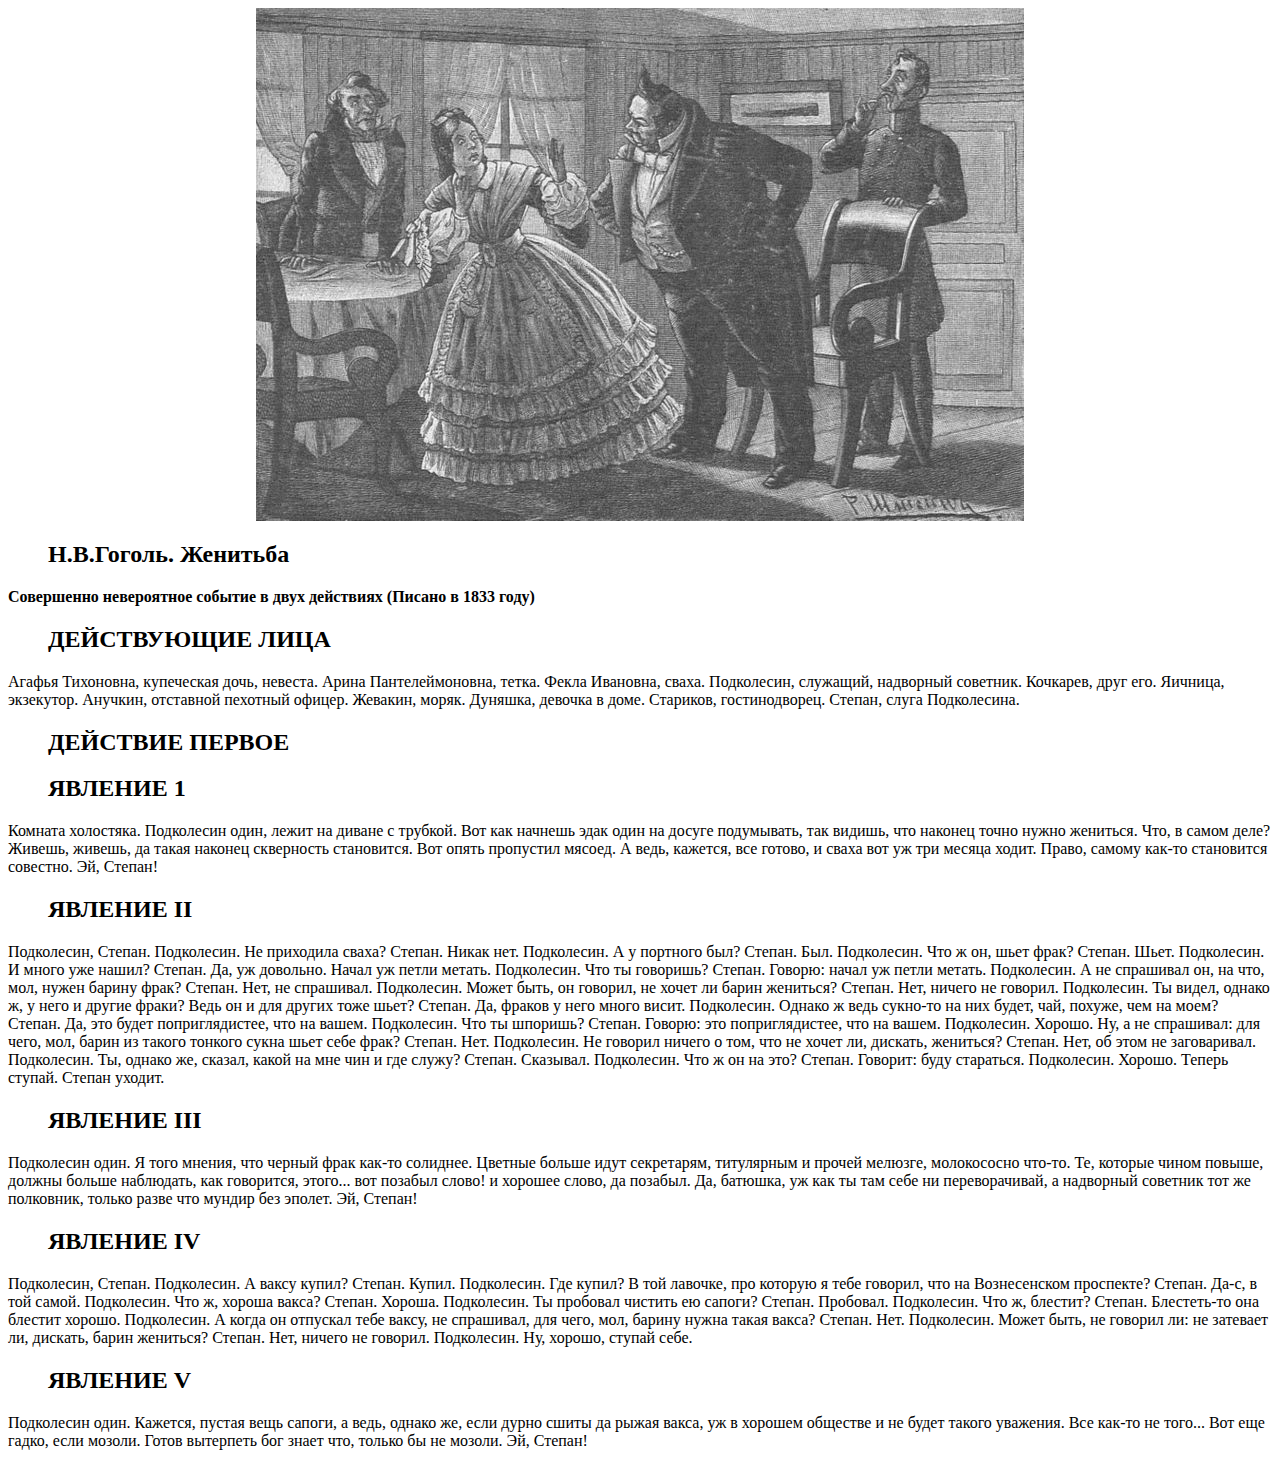
<file: AJAX_feed/index.html>
<!DOCTYPE html>
<html lang="en">
<head>
    <meta charset="UTF-8">
    <meta http-equiv="X-UA-Compatible" content="IE=edge">
    <meta name="viewport" content="width=device-width, initial-scale=1.0">
    <title>Бесконечная лента</title>
    <link rel="stylesheet" href="style.css">
    <script src="script.js"></script>
</head>
<body onScroll="checkEnd();" onload="checkHash();">
    <div>
        <img src="image.jpg" alt="">
    </div>
    <div id="my"></div>
</body>
</html>
</file>
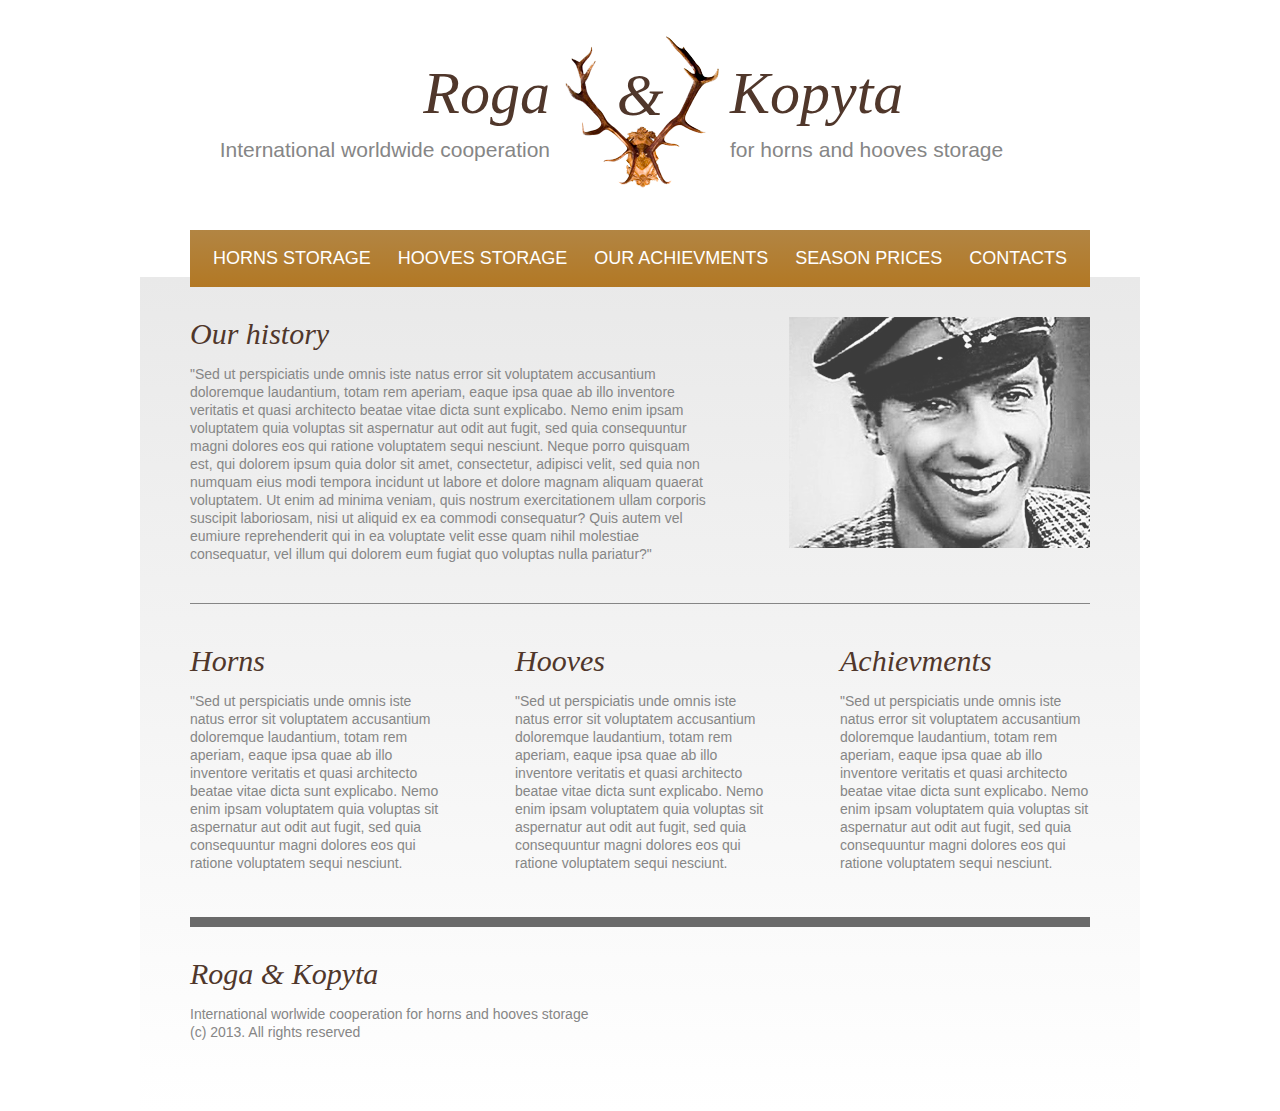
<file: Roga&Kopyta/src/index.html>
<!DOCTYPE html>
<html lang="ru">
<head>
    <meta charset="UTF-8">
    <meta http-equiv="X-UA-Compatible" content="IE=edge">
    <meta name="viewport" content="width=device-width, initial-scale=1.0">
    <link rel="stylesheet" href="css/style.min.css">
    <title>Roga&Kopyta</title>
</head>
<body>
    <header>
        <div class="logo">
            <div class="logo_item logo_item_left">
                <h2>Roga</h2>
                <h3>International worldwide cooperation</h3>
            </div>
            <div class="logo_item logo_item_center">
                <h1>Roga&Kopyta</h1>
                <h2>&</h2>
            </div>
            <div class="logo_item logo_item_right">
                <h2>Kopyta</h2>
                <h3>for horns and hooves storage</h3>
            </div>
        </div>
    </header>

    <nav>
        <ul>
            <li> <a href="#">HORNS STORAGE</a></li>
            <li> <a href="#">HOOVES STORAGE</a></li>
            <li> <a href="#">OUR ACHIEVMENTS</a></li>
            <li> <a href="#">SEASON PRICES</a></li>
            <li> <a href="#">CONTACTS</a></li>
        </ul>
        <div class="hamburger">
            <span></span>
            <span></span>
            <span></span>
        </div>
    </nav>

    <main>
        <section class="history">
            <div class="history_text">
                <h4 class="history_text header">Our history</h4>
                <div class="history_text descr">
                    "Sed ut perspiciatis unde omnis iste natus error sit voluptatem accusantium doloremque laudantium, totam rem aperiam, eaque ipsa quae ab illo inventore veritatis et quasi architecto beatae vitae dicta sunt explicabo. Nemo enim ipsam voluptatem quia voluptas sit aspernatur aut odit aut fugit, sed quia consequuntur magni dolores eos qui ratione voluptatem sequi nesciunt. Neque porro quisquam est, qui dolorem ipsum quia dolor sit amet, consectetur, adipisci velit, sed quia non numquam eius modi tempora incidunt ut labore et dolore magnam aliquam quaerat voluptatem. Ut enim ad minima veniam, quis nostrum exercitationem ullam corporis suscipit laboriosam, nisi ut aliquid ex ea commodi consequatur? Quis autem vel eumiure reprehenderit qui in ea voluptate velit esse quam nihil molestiae consequatur, vel illum qui dolorem eum fugiat quo voluptas nulla pariatur?"
                </div>
            </div>
            <img src="img/man.png" alt="man" class="history_man">
        </section>
    
        <section class="articles">
            <article class="articles_item">
                <h4 class="articles_item header">Horns</h4>
                <div class="articles_item descr">
                    "Sed ut perspiciatis unde omnis iste natus error sit voluptatem accusantium doloremque laudantium, totam rem aperiam, eaque ipsa quae ab illo inventore veritatis et quasi architecto beatae vitae dicta sunt explicabo. Nemo enim ipsam voluptatem quia voluptas sit aspernatur aut odit aut fugit, sed quia consequuntur magni dolores eos qui ratione voluptatem sequi nesciunt.
                </div>
            </article>
            <article class="articles_item">
                <h4 class="articles_item header">Hooves</h4>
                <div class="articles_item descr">
                    "Sed ut perspiciatis unde omnis iste natus error sit voluptatem accusantium doloremque laudantium, totam rem aperiam, eaque ipsa quae ab illo inventore veritatis et quasi architecto beatae vitae dicta sunt explicabo. Nemo enim ipsam voluptatem quia voluptas sit aspernatur aut odit aut fugit, sed quia consequuntur magni dolores eos qui ratione voluptatem sequi nesciunt.
                </div>
            </article>
            <article class="articles_item">
                <h4 class="articles_item header">Achievments</h4>
                <div class="articles_item descr">
                    "Sed ut perspiciatis unde omnis iste natus error sit voluptatem accusantium doloremque laudantium, totam rem aperiam, eaque ipsa quae ab illo inventore veritatis et quasi architecto beatae vitae dicta sunt explicabo. Nemo enim ipsam voluptatem quia voluptas sit aspernatur aut odit aut fugit, sed quia consequuntur magni dolores eos qui ratione voluptatem sequi nesciunt.
                </div>
            </article>
        </section>
    
        <footer>
            <h4 class="header">Roga & Kopyta</h4>
                <div class="descr">International worlwide cooperation for horns and hooves storage<br>(c) 2013. All rights reserved</div>
        </footer>
    </main>
</body>
</html>
</file>
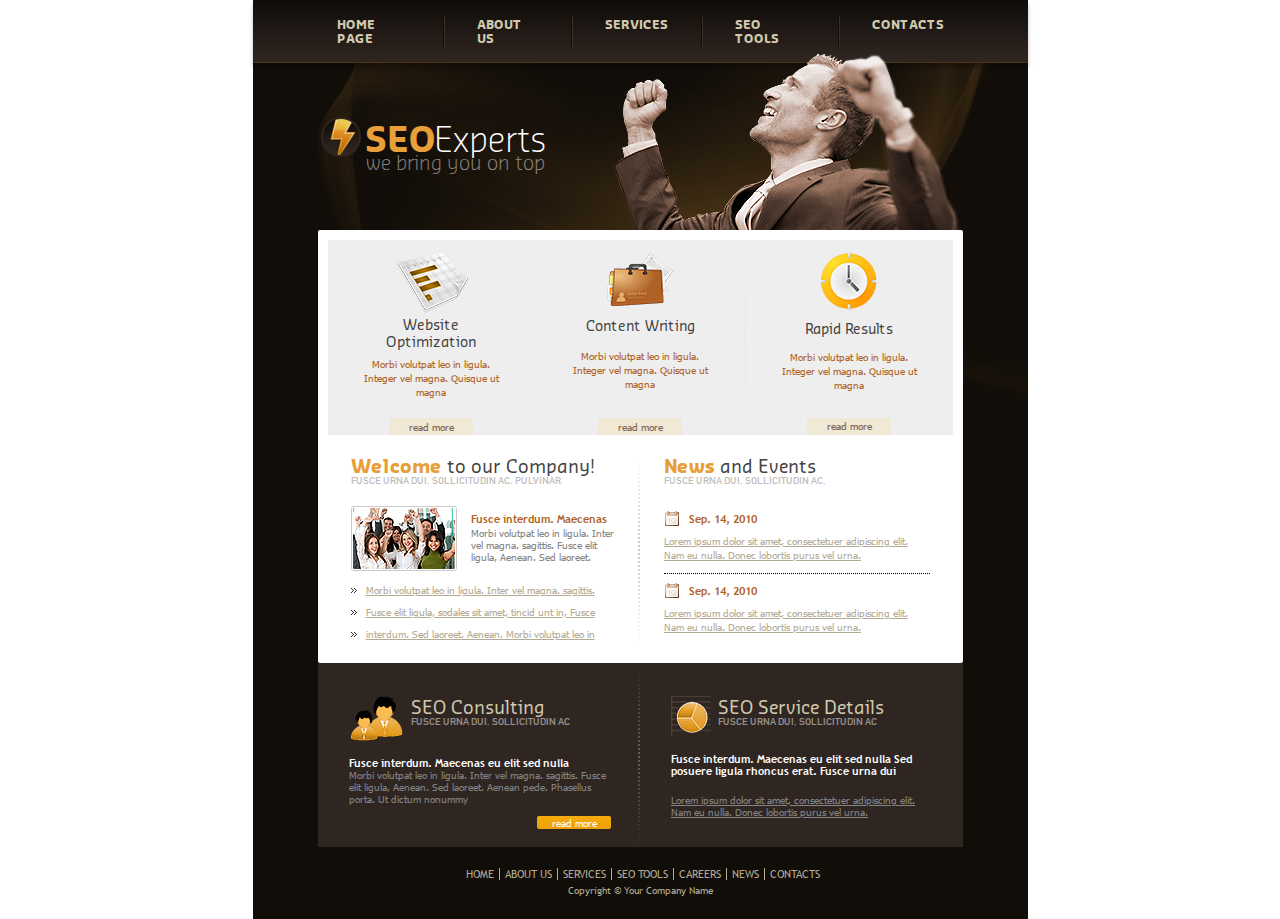
<file: SEO_experts/src/index.html>
<!DOCTYPE html>
<html lang="ru">
<head>
    <meta charset="UTF-8">
    <meta http-equiv="X-UA-Compatible" content="IE=edge">
    <meta name="viewport" content="width=device-width, initial-scale=1.0">
    <title>SEOExperts</title>
    <link rel="stylesheet" href="css/fonts.css">
    <link rel="stylesheet" href="css/style.min.css">
</head>
<body>
    <main>
        <header>
            <nav>
                <ul>
                    <li>Home page</li>
                    <li>About us</li>
                    <li>Services</li>
                    <li>Seo tools</li>
                    <li>Contacts</li>
                </ul>
            </nav>
            <div class="hamburger">
                <span></span>
                <span></span>
                <span></span>
            </div>
            <div class="logo_wrapper">
                <div class="logo">
                    <img src="icons/logo.png" alt="logo" class="logo_img">
                    <div class="logo_text">
                        <h1 class="logo_text_header"><span>SEO</span>Experts</h1>
                        <h2 class="logo_text_subheader">we bring you on top</h2>
                    </div>
                    
                </div>
                <img src="img/man.png" alt="man" class="man">
            </div>
        </header>
        <section class="main">
            <section class="services">
                <div class="services_item">
                    <img src="img/optimization.png" alt="website optimization" class="services_item_img_1">
                    <div class="services_item_header">Website Optimization</div>
                    <div class="services_item_subheader">Morbi volutpat leo in ligula. Integer vel magna. Quisque ut magna</div>
                    <button class="services_item_btn">read more</button>
                </div>
                <div class="services_item">
                    <img src="img/writing.png" alt="content writing" class="services_item_img_2">
                    <div class="services_item_header">Content Writing</div>
                    <div class="services_item_subheader">Morbi volutpat leo in ligula. Integer vel magna. Quisque ut magna</div>
                    <button class="services_item_btn">read more</button>
                </div>
                <div class="services_item">
                    <img src="img/results.png" alt="rapid results" class="services_item_img_3">
                    <div class="services_item_header">Rapid Results</div>
                    <div class="services_item_subheader">Morbi volutpat leo in ligula. Integer vel magna. Quisque ut magna</div>
                    <button class="services_item_btn">read more</button>
                </div>
            </section>
            <section class="main_bottom">
                <section class="welcome">
                    <h2 class="welcome_header"><span>Welcome</span> to our Company!</h2>
                    <h3 class="welcome_subheader">Fusce urna dui, sollicitudin ac, pulvinar</h3>
                    <div class="people">
                        <img src="img/people.png" alt="people" class="people_img">
                        <div class="people_text">
                            <h4 class="people_text_header">Fusce interdum. Maecenas</h4>
                            <div class="people_text_descr">Morbi volutpat leo in ligula. Inter vel magna. sagittis. Fusce elit ligula,  Aenean. Sed laoreet.</div>
                        </div>
                    </div>
                    <div class="welcome_bottom">
                        <div class="arrows">
                            <img src="icons/arrow.png" alt="arrow" class="arrows_img">
                            <img src="icons/arrow.png" alt="arrow" class="arrows_img">
                            <img src="icons/arrow.png" alt="arrow" class="arrows_img">
                        </div>
                        <div class="welcome_bottom_text">
                            Morbi volutpat leo in ligula. Inter vel magna. sagittis. Fusce elit ligula, sodales sit amet, tincid unt in, Fusce interdum. Sed laoreet. Aenean. Morbi volutpat leo in
                        </div>
                    </div>
                </section>
                <section class="news">
                    <h2 class="news_header"><span>News</span> and Events</h2>
                    <h3 class="news_subheader">Fusce urna dui, sollicitudin ac,</h3>
                    <div class="news_item">
                        <div class="news_item_date">Sep. 14, 2010</div>
                        <div class="news_item_text">Lorem ipsum dolor sit amet, consectetuer adipiscing elit. Nam eu nulla. Donec lobortis purus vel urna. </div>
                    </div>
                    <div class="news_item">
                        <div class="news_item_date">Sep. 14, 2010</div>
                        <div class="news_item_text">Lorem ipsum dolor sit amet, consectetuer adipiscing elit. Nam eu nulla. Donec lobortis purus vel urna. </div>
                    </div>
                </section>
            </section>
        </section>
        <section class="additional">
            <div class="additional_item">
                <div class="additional_top">
                    <img src="img/consulting.png" alt="consulting" class="additional_top_img_1">
                    <div class="additional_top_text">
                        <div class="additional_top_text_header">SEO Consulting</div>
                        <div class="additional_top_text_subheader">Fusce urna dui, sollicitudin ac</div>
                    </div>
                </div>
                <div class="additional_text">
                    <div class="additional_text_header">Fusce interdum. Maecenas eu elit sed nulla </div>
                    <div class="additional_text_descr">Morbi volutpat leo in ligula. Inter vel magna. sagittis. Fusce elit ligula,  Aenean. Sed laoreet. Aenean pede. Phasellus porta. Ut dictum nonummy</div>
                </div>
                <button class="additional_btn">read more</button>
            </div>
            <div class="additional_item">
                <div class="additional_top">
                    <img src="img/service.png" alt="details" class="additional_top_img_2">
                    <div class="additional_top_text">
                        <div class="additional_top_text_header">SEO Service Details</div>
                        <div class="additional_top_text_subheader">Fusce urna dui, sollicitudin ac</div>
                    </div>
                </div>
                <div class="additional_text">
                    <div class="additional_text_header">Fusce interdum. Maecenas eu elit sed nulla Sed posuere ligula rhoncus erat. Fusce urna dui</div>
                    <div class="additional_text_descr additional_text_descr_underline">Lorem ipsum dolor sit amet, consectetuer adipiscing elit. Nam eu nulla. Donec lobortis purus vel urna. </div>
                </div>
            </div>
        </section>
        <footer>
            <ul>
                <li>HOME</li>
                <li>ABOUT US</li>
                <li>SERVICES</li>
                <li>SEO TOOLS</li>
                <li>CAREERS</li>
                <li>NEWS</li>
                <li>CONTACTS</li>
            </ul>
            <div class="footer_copyright">Copyright © Your Company Name</div>
        </footer>
    </main>
</body>
</html>
</file>
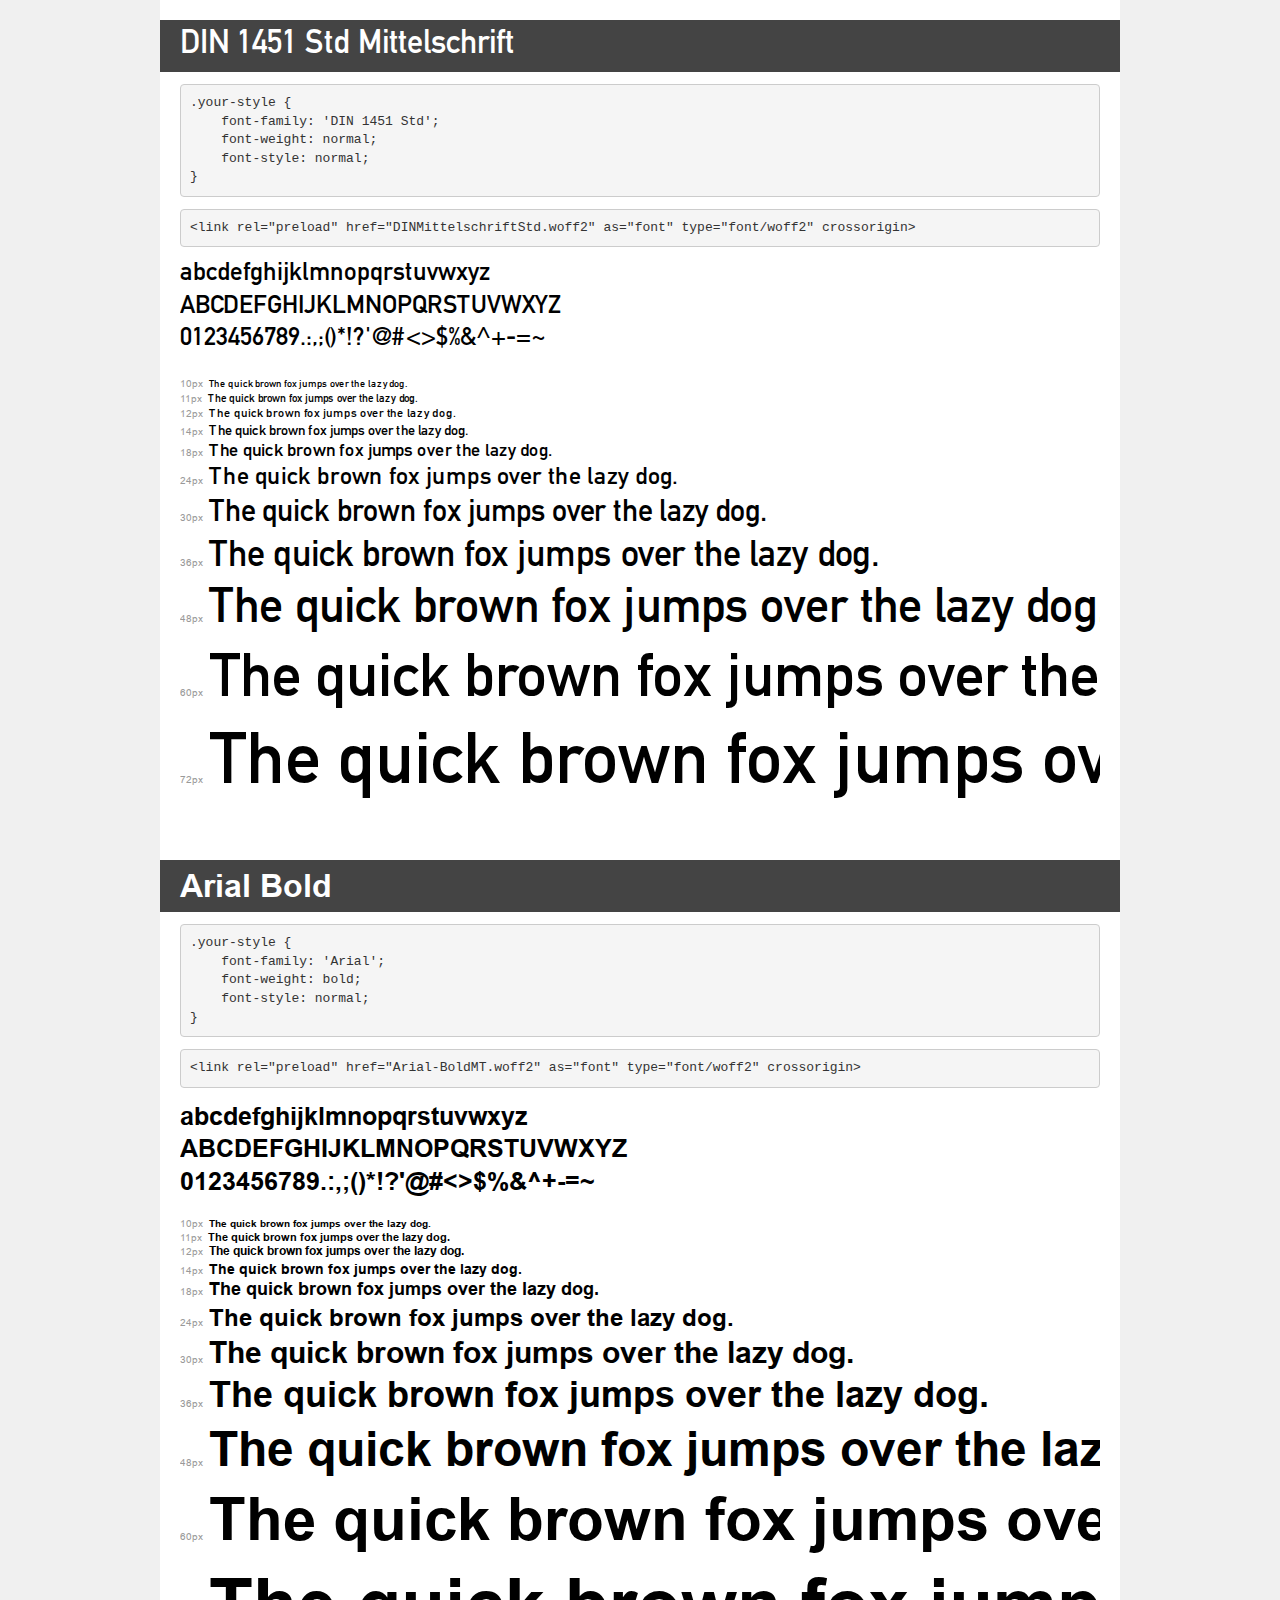
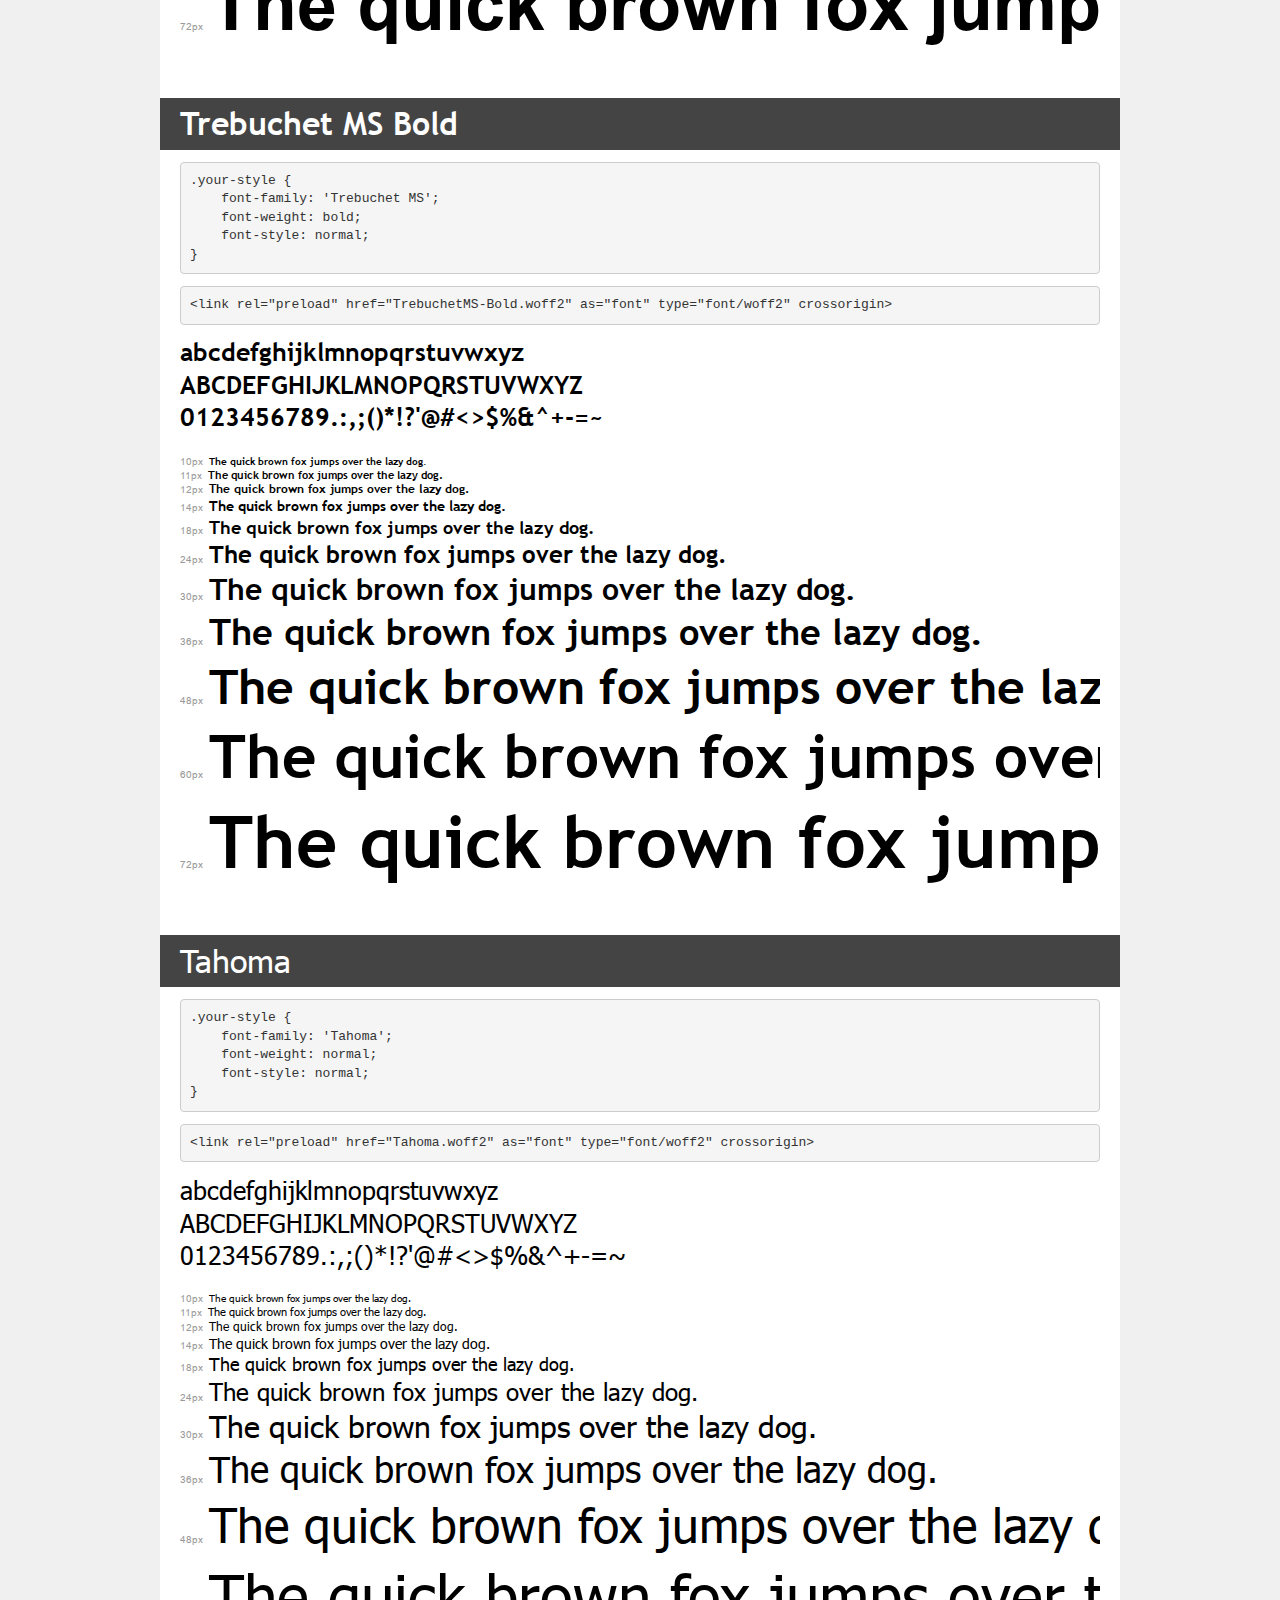
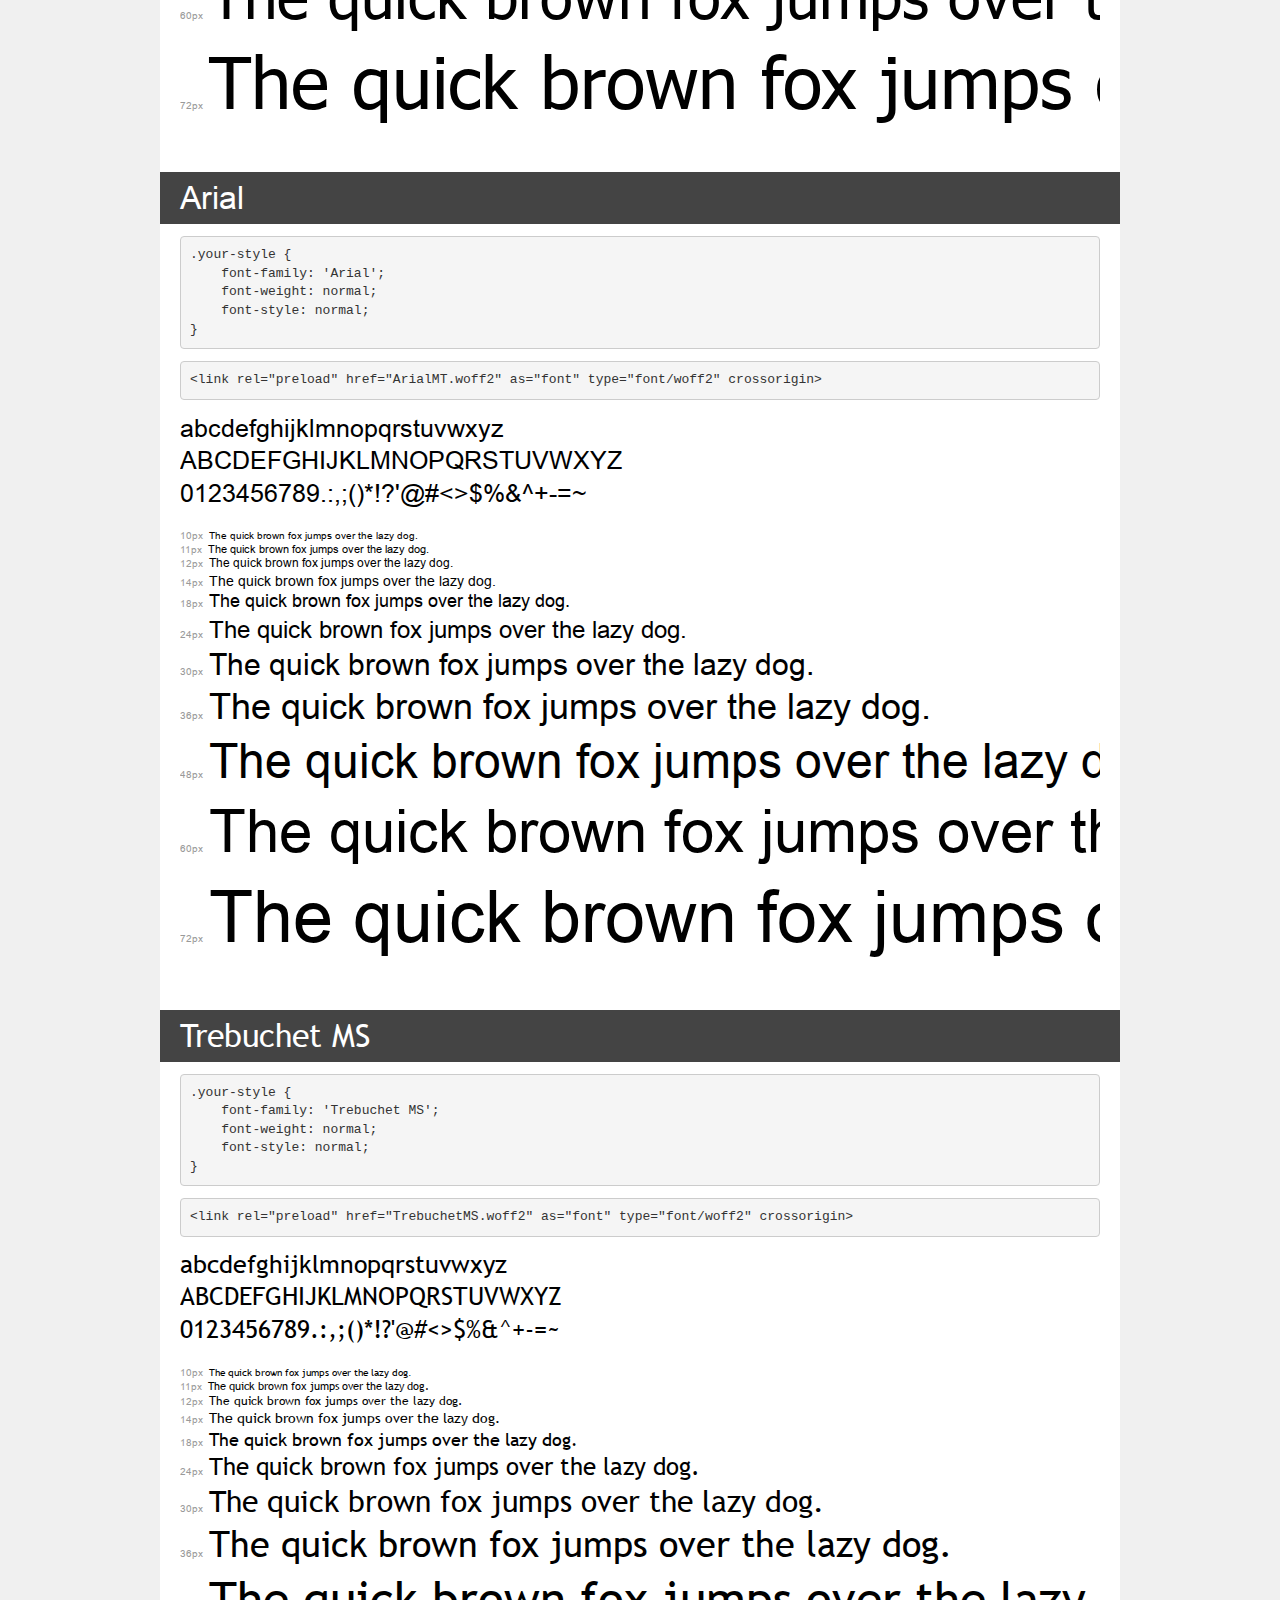
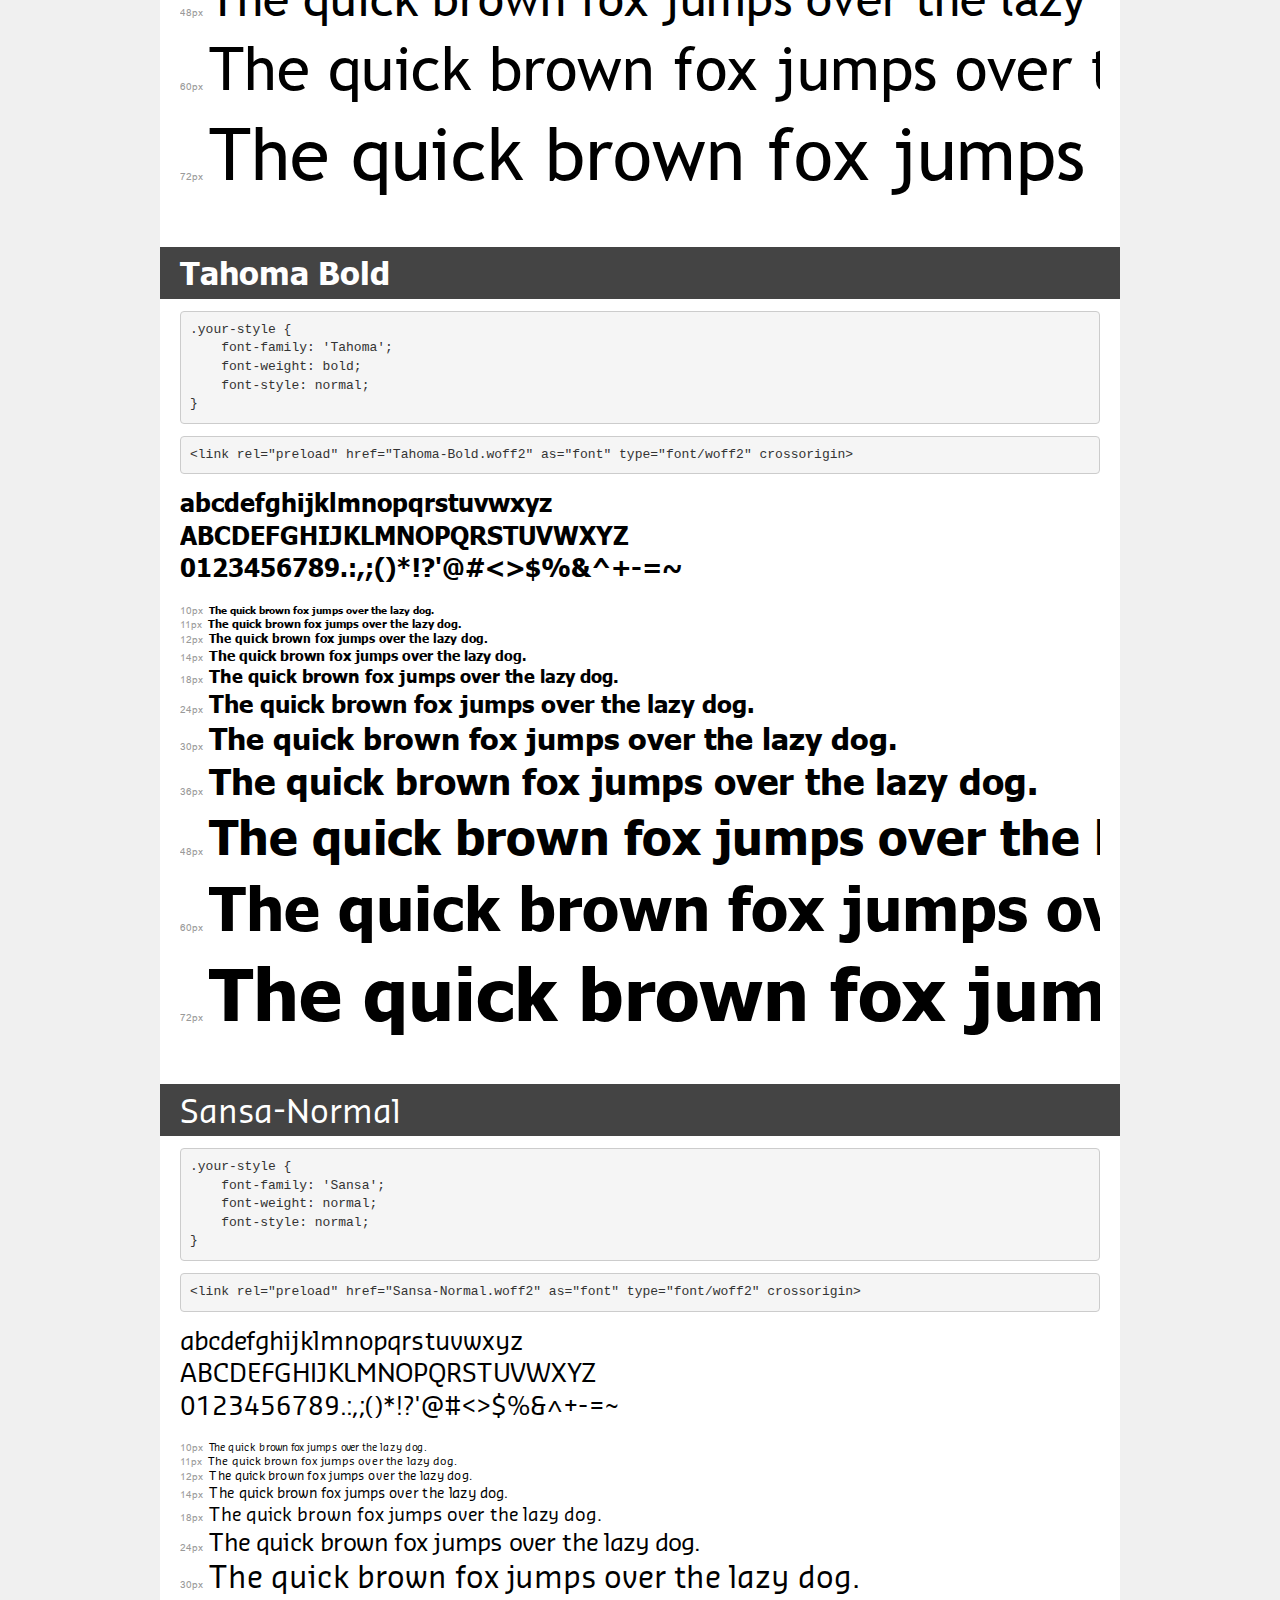
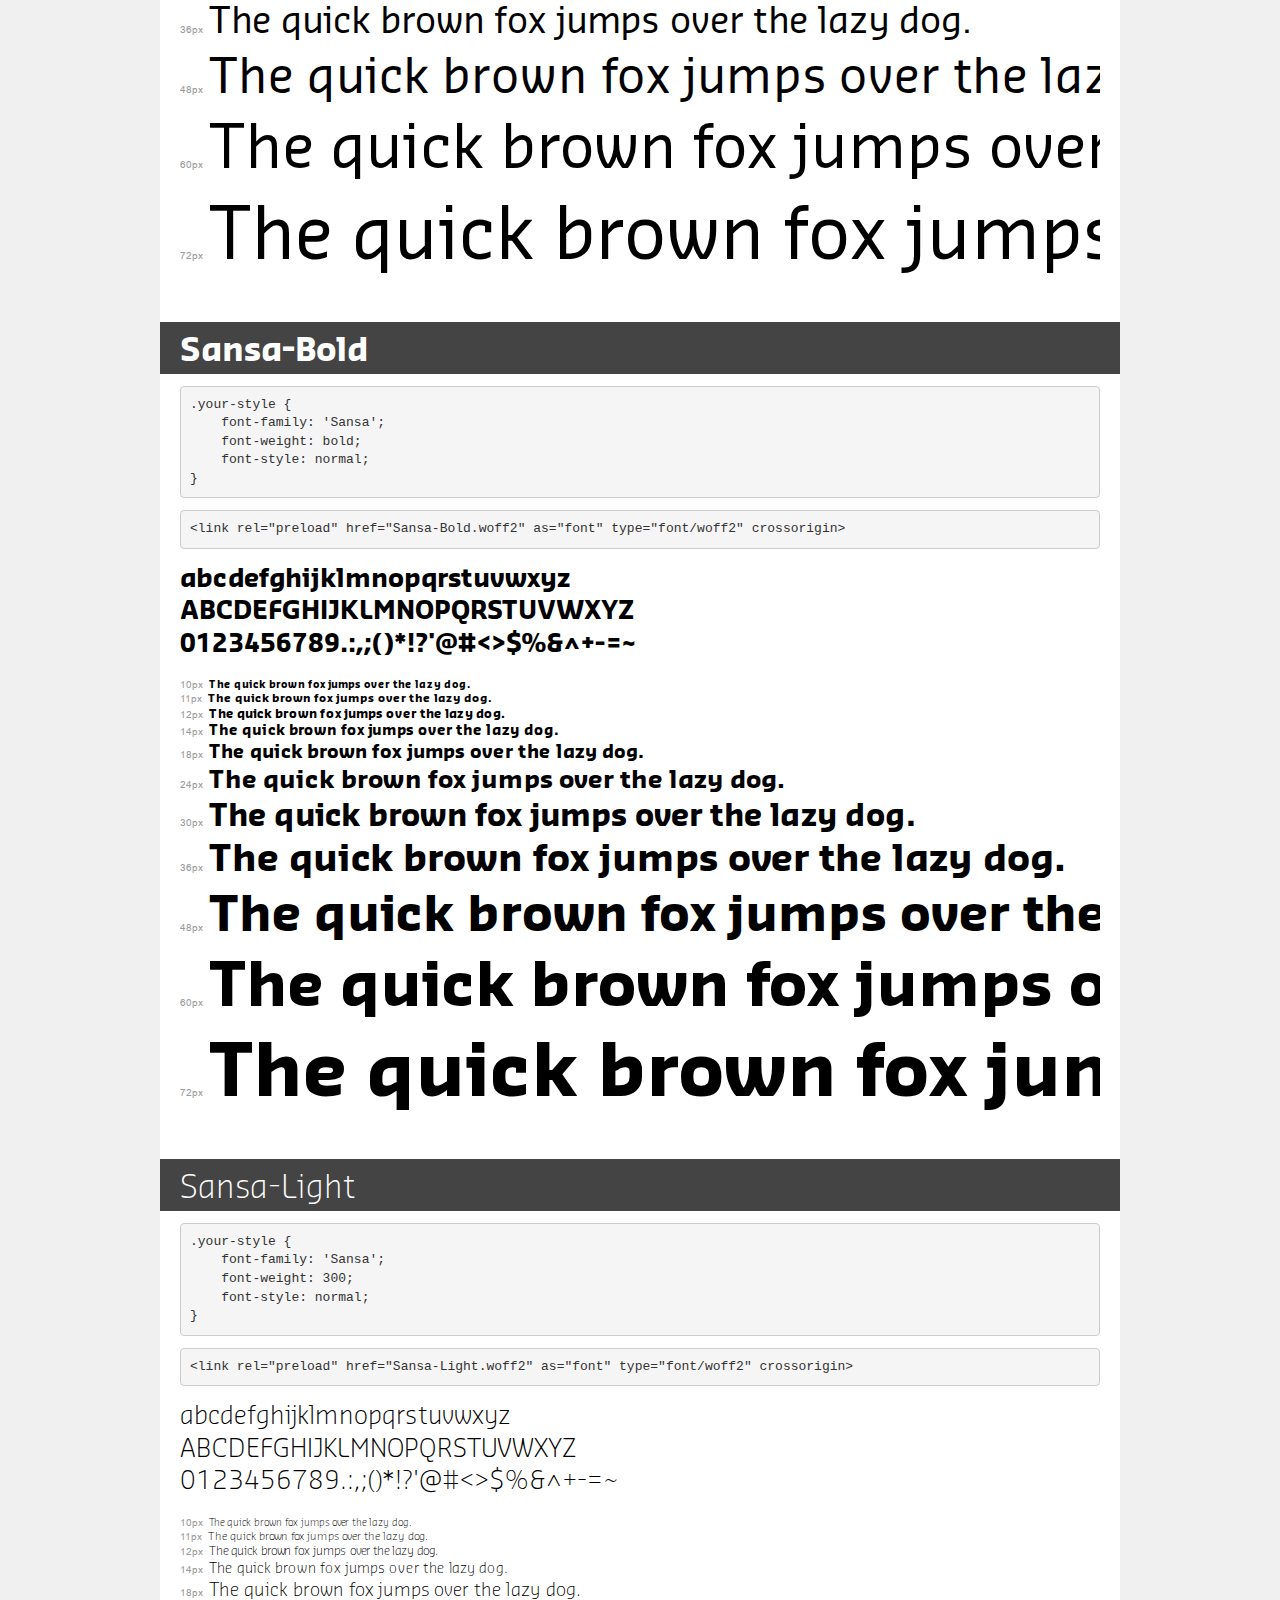
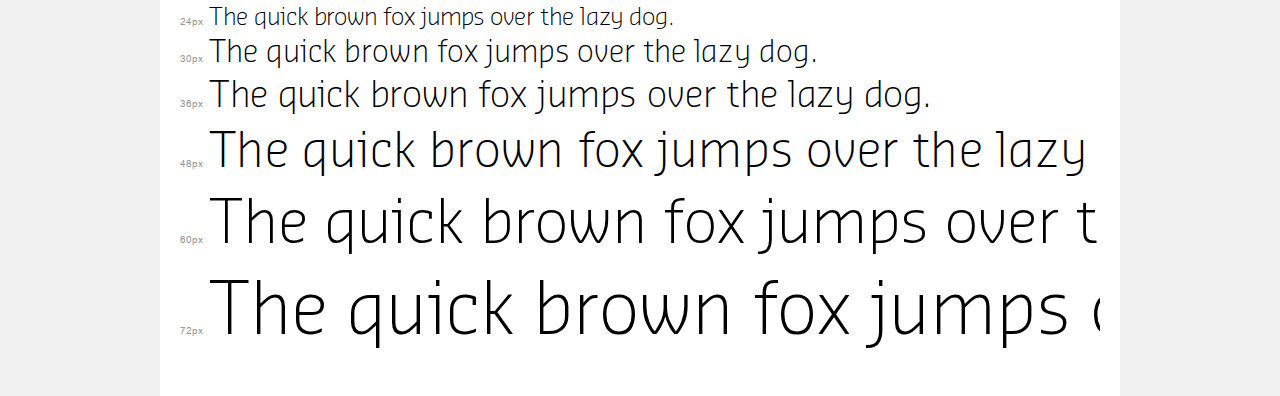
<file: SEO_experts/src/fonts/demo.html>
<!DOCTYPE html>
<html lang="en">
<head>
    <meta charset="utf-8">
    <meta http-equiv="X-UA-Compatible" content="IE=edge">
    <meta name="viewport" content="width=device-width, initial-scale=1">
    <meta name="robots" content="noindex, noarchive">
    <meta name="format-detection" content="telephone=no">
    <title>Transfonter demo</title>
    <link href="stylesheet.css" rel="stylesheet">
    <style>
        /*
        http://meyerweb.com/eric/tools/css/reset/
        v2.0 | 20110126
        License: none (public domain)
        */
        html, body, div, span, applet, object, iframe,
        h1, h2, h3, h4, h5, h6, p, blockquote, pre,
        a, abbr, acronym, address, big, cite, code,
        del, dfn, em, img, ins, kbd, q, s, samp,
        small, strike, strong, sub, sup, tt, var,
        b, u, i, center,
        dl, dt, dd, ol, ul, li,
        fieldset, form, label, legend,
        table, caption, tbody, tfoot, thead, tr, th, td,
        article, aside, canvas, details, embed,
        figure, figcaption, footer, header, hgroup,
        menu, nav, output, ruby, section, summary,
        time, mark, audio, video {
            margin: 0;
            padding: 0;
            border: 0;
            font-size: 100%;
            font: inherit;
            vertical-align: baseline;
        }
        /* HTML5 display-role reset for older browsers */
        article, aside, details, figcaption, figure,
        footer, header, hgroup, menu, nav, section {
            display: block;
        }
        body {
            line-height: 1;
        }
        ol, ul {
            list-style: none;
        }
        blockquote, q {
            quotes: none;
        }
        blockquote:before, blockquote:after,
        q:before, q:after {
            content: '';
            content: none;
        }
        table {
            border-collapse: collapse;
            border-spacing: 0;
        }
        /* demo styles */
        body {
            background: #f0f0f0;
            color: #000;
        }
        .page {
            background: #fff;
            width: 920px;
            margin: 0 auto;
            padding: 20px 20px 0 20px;
            overflow: hidden;
        }
        .font-container {
            overflow-x: auto;
            overflow-y: hidden;
            margin-bottom: 40px;
            line-height: 1.3;
            white-space: nowrap;
            padding-bottom: 5px;
        }
        h1 {
            position: relative;
            background: #444;
            font-size: 32px;
            color: #fff;
            padding: 10px 20px;
            margin: 0 -20px 12px -20px;
        }
        .letters {
            font-size: 25px;
            margin-bottom: 20px;
        }
        .s10:before {
            content: '10px';
        }
        .s11:before {
            content: '11px';
        }
        .s12:before {
            content: '12px';
        }
        .s14:before {
            content: '14px';
        }
        .s18:before {
            content: '18px';
        }
        .s24:before {
            content: '24px';
        }
        .s30:before {
            content: '30px';
        }
        .s36:before {
            content: '36px';
        }
        .s48:before {
            content: '48px';
        }
        .s60:before {
            content: '60px';
        }
        .s72:before {
            content: '72px';
        }
        .s10:before, .s11:before, .s12:before, .s14:before,
        .s18:before, .s24:before, .s30:before, .s36:before,
        .s48:before, .s60:before, .s72:before {
            font-family: Arial, sans-serif;
            font-size: 10px;
            font-weight: normal;
            font-style: normal;
            color: #999;
            padding-right: 6px;
        }
        pre {
            display: block;
            padding: 9px;
            margin: 0 0 12px;
            font-family: Monaco, Menlo, Consolas, "Courier New", monospace;
            font-size: 13px;
            line-height: 1.428571429;
            color: #333;
            font-weight: normal;
            font-style: normal;
            background-color: #f5f5f5;
            border: 1px solid #ccc;
            overflow-x: auto;
            border-radius: 4px;
        }
        /* responsive */
        @media (max-width: 959px) {
            .page {
                width: auto;
                margin: 0;
            }
        }
    </style>
</head>
<body>
<div class="page">
    <div class="demo">
        <h1 style="font-family: 'DIN 1451 Std'; font-weight: normal; font-style: normal;">DIN 1451 Std Mittelschrift</h1>
        <pre title="Usage">.your-style {
    font-family: 'DIN 1451 Std';
    font-weight: normal;
    font-style: normal;
}</pre>
        <pre title="Preload (optional)">
&lt;link rel=&quot;preload&quot; href=&quot;DINMittelschriftStd.woff2&quot; as=&quot;font&quot; type=&quot;font/woff2&quot; crossorigin&gt;</pre>
        <div class="font-container" style="font-family: 'DIN 1451 Std'; font-weight: normal; font-style: normal;">
            <p class="letters">
                abcdefghijklmnopqrstuvwxyz<br>
ABCDEFGHIJKLMNOPQRSTUVWXYZ<br>
                0123456789.:,;()*!?'@#&lt;&gt;$%&^+-=~
            </p>
            <p class="s10" style="font-size: 10px;">The quick brown fox jumps over the lazy dog.</p>
            <p class="s11" style="font-size: 11px;">The quick brown fox jumps over the lazy dog.</p>
            <p class="s12" style="font-size: 12px;">The quick brown fox jumps over the lazy dog.</p>
            <p class="s14" style="font-size: 14px;">The quick brown fox jumps over the lazy dog.</p>
            <p class="s18" style="font-size: 18px;">The quick brown fox jumps over the lazy dog.</p>
            <p class="s24" style="font-size: 24px;">The quick brown fox jumps over the lazy dog.</p>
            <p class="s30" style="font-size: 30px;">The quick brown fox jumps over the lazy dog.</p>
            <p class="s36" style="font-size: 36px;">The quick brown fox jumps over the lazy dog.</p>
            <p class="s48" style="font-size: 48px;">The quick brown fox jumps over the lazy dog.</p>
            <p class="s60" style="font-size: 60px;">The quick brown fox jumps over the lazy dog.</p>
            <p class="s72" style="font-size: 72px;">The quick brown fox jumps over the lazy dog.</p>
        </div>
    </div>

    <div class="demo">
        <h1 style="font-family: 'Arial'; font-weight: bold; font-style: normal;">Arial Bold</h1>
        <pre title="Usage">.your-style {
    font-family: 'Arial';
    font-weight: bold;
    font-style: normal;
}</pre>
        <pre title="Preload (optional)">
&lt;link rel=&quot;preload&quot; href=&quot;Arial-BoldMT.woff2&quot; as=&quot;font&quot; type=&quot;font/woff2&quot; crossorigin&gt;</pre>
        <div class="font-container" style="font-family: 'Arial'; font-weight: bold; font-style: normal;">
            <p class="letters">
                abcdefghijklmnopqrstuvwxyz<br>
ABCDEFGHIJKLMNOPQRSTUVWXYZ<br>
                0123456789.:,;()*!?'@#&lt;&gt;$%&^+-=~
            </p>
            <p class="s10" style="font-size: 10px;">The quick brown fox jumps over the lazy dog.</p>
            <p class="s11" style="font-size: 11px;">The quick brown fox jumps over the lazy dog.</p>
            <p class="s12" style="font-size: 12px;">The quick brown fox jumps over the lazy dog.</p>
            <p class="s14" style="font-size: 14px;">The quick brown fox jumps over the lazy dog.</p>
            <p class="s18" style="font-size: 18px;">The quick brown fox jumps over the lazy dog.</p>
            <p class="s24" style="font-size: 24px;">The quick brown fox jumps over the lazy dog.</p>
            <p class="s30" style="font-size: 30px;">The quick brown fox jumps over the lazy dog.</p>
            <p class="s36" style="font-size: 36px;">The quick brown fox jumps over the lazy dog.</p>
            <p class="s48" style="font-size: 48px;">The quick brown fox jumps over the lazy dog.</p>
            <p class="s60" style="font-size: 60px;">The quick brown fox jumps over the lazy dog.</p>
            <p class="s72" style="font-size: 72px;">The quick brown fox jumps over the lazy dog.</p>
        </div>
    </div>

    <div class="demo">
        <h1 style="font-family: 'Trebuchet MS'; font-weight: bold; font-style: normal;">Trebuchet MS Bold</h1>
        <pre title="Usage">.your-style {
    font-family: 'Trebuchet MS';
    font-weight: bold;
    font-style: normal;
}</pre>
        <pre title="Preload (optional)">
&lt;link rel=&quot;preload&quot; href=&quot;TrebuchetMS-Bold.woff2&quot; as=&quot;font&quot; type=&quot;font/woff2&quot; crossorigin&gt;</pre>
        <div class="font-container" style="font-family: 'Trebuchet MS'; font-weight: bold; font-style: normal;">
            <p class="letters">
                abcdefghijklmnopqrstuvwxyz<br>
ABCDEFGHIJKLMNOPQRSTUVWXYZ<br>
                0123456789.:,;()*!?'@#&lt;&gt;$%&^+-=~
            </p>
            <p class="s10" style="font-size: 10px;">The quick brown fox jumps over the lazy dog.</p>
            <p class="s11" style="font-size: 11px;">The quick brown fox jumps over the lazy dog.</p>
            <p class="s12" style="font-size: 12px;">The quick brown fox jumps over the lazy dog.</p>
            <p class="s14" style="font-size: 14px;">The quick brown fox jumps over the lazy dog.</p>
            <p class="s18" style="font-size: 18px;">The quick brown fox jumps over the lazy dog.</p>
            <p class="s24" style="font-size: 24px;">The quick brown fox jumps over the lazy dog.</p>
            <p class="s30" style="font-size: 30px;">The quick brown fox jumps over the lazy dog.</p>
            <p class="s36" style="font-size: 36px;">The quick brown fox jumps over the lazy dog.</p>
            <p class="s48" style="font-size: 48px;">The quick brown fox jumps over the lazy dog.</p>
            <p class="s60" style="font-size: 60px;">The quick brown fox jumps over the lazy dog.</p>
            <p class="s72" style="font-size: 72px;">The quick brown fox jumps over the lazy dog.</p>
        </div>
    </div>

    <div class="demo">
        <h1 style="font-family: 'Tahoma'; font-weight: normal; font-style: normal;">Tahoma</h1>
        <pre title="Usage">.your-style {
    font-family: 'Tahoma';
    font-weight: normal;
    font-style: normal;
}</pre>
        <pre title="Preload (optional)">
&lt;link rel=&quot;preload&quot; href=&quot;Tahoma.woff2&quot; as=&quot;font&quot; type=&quot;font/woff2&quot; crossorigin&gt;</pre>
        <div class="font-container" style="font-family: 'Tahoma'; font-weight: normal; font-style: normal;">
            <p class="letters">
                abcdefghijklmnopqrstuvwxyz<br>
ABCDEFGHIJKLMNOPQRSTUVWXYZ<br>
                0123456789.:,;()*!?'@#&lt;&gt;$%&^+-=~
            </p>
            <p class="s10" style="font-size: 10px;">The quick brown fox jumps over the lazy dog.</p>
            <p class="s11" style="font-size: 11px;">The quick brown fox jumps over the lazy dog.</p>
            <p class="s12" style="font-size: 12px;">The quick brown fox jumps over the lazy dog.</p>
            <p class="s14" style="font-size: 14px;">The quick brown fox jumps over the lazy dog.</p>
            <p class="s18" style="font-size: 18px;">The quick brown fox jumps over the lazy dog.</p>
            <p class="s24" style="font-size: 24px;">The quick brown fox jumps over the lazy dog.</p>
            <p class="s30" style="font-size: 30px;">The quick brown fox jumps over the lazy dog.</p>
            <p class="s36" style="font-size: 36px;">The quick brown fox jumps over the lazy dog.</p>
            <p class="s48" style="font-size: 48px;">The quick brown fox jumps over the lazy dog.</p>
            <p class="s60" style="font-size: 60px;">The quick brown fox jumps over the lazy dog.</p>
            <p class="s72" style="font-size: 72px;">The quick brown fox jumps over the lazy dog.</p>
        </div>
    </div>

    <div class="demo">
        <h1 style="font-family: 'Arial'; font-weight: normal; font-style: normal;">Arial</h1>
        <pre title="Usage">.your-style {
    font-family: 'Arial';
    font-weight: normal;
    font-style: normal;
}</pre>
        <pre title="Preload (optional)">
&lt;link rel=&quot;preload&quot; href=&quot;ArialMT.woff2&quot; as=&quot;font&quot; type=&quot;font/woff2&quot; crossorigin&gt;</pre>
        <div class="font-container" style="font-family: 'Arial'; font-weight: normal; font-style: normal;">
            <p class="letters">
                abcdefghijklmnopqrstuvwxyz<br>
ABCDEFGHIJKLMNOPQRSTUVWXYZ<br>
                0123456789.:,;()*!?'@#&lt;&gt;$%&^+-=~
            </p>
            <p class="s10" style="font-size: 10px;">The quick brown fox jumps over the lazy dog.</p>
            <p class="s11" style="font-size: 11px;">The quick brown fox jumps over the lazy dog.</p>
            <p class="s12" style="font-size: 12px;">The quick brown fox jumps over the lazy dog.</p>
            <p class="s14" style="font-size: 14px;">The quick brown fox jumps over the lazy dog.</p>
            <p class="s18" style="font-size: 18px;">The quick brown fox jumps over the lazy dog.</p>
            <p class="s24" style="font-size: 24px;">The quick brown fox jumps over the lazy dog.</p>
            <p class="s30" style="font-size: 30px;">The quick brown fox jumps over the lazy dog.</p>
            <p class="s36" style="font-size: 36px;">The quick brown fox jumps over the lazy dog.</p>
            <p class="s48" style="font-size: 48px;">The quick brown fox jumps over the lazy dog.</p>
            <p class="s60" style="font-size: 60px;">The quick brown fox jumps over the lazy dog.</p>
            <p class="s72" style="font-size: 72px;">The quick brown fox jumps over the lazy dog.</p>
        </div>
    </div>

    <div class="demo">
        <h1 style="font-family: 'Trebuchet MS'; font-weight: normal; font-style: normal;">Trebuchet MS</h1>
        <pre title="Usage">.your-style {
    font-family: 'Trebuchet MS';
    font-weight: normal;
    font-style: normal;
}</pre>
        <pre title="Preload (optional)">
&lt;link rel=&quot;preload&quot; href=&quot;TrebuchetMS.woff2&quot; as=&quot;font&quot; type=&quot;font/woff2&quot; crossorigin&gt;</pre>
        <div class="font-container" style="font-family: 'Trebuchet MS'; font-weight: normal; font-style: normal;">
            <p class="letters">
                abcdefghijklmnopqrstuvwxyz<br>
ABCDEFGHIJKLMNOPQRSTUVWXYZ<br>
                0123456789.:,;()*!?'@#&lt;&gt;$%&^+-=~
            </p>
            <p class="s10" style="font-size: 10px;">The quick brown fox jumps over the lazy dog.</p>
            <p class="s11" style="font-size: 11px;">The quick brown fox jumps over the lazy dog.</p>
            <p class="s12" style="font-size: 12px;">The quick brown fox jumps over the lazy dog.</p>
            <p class="s14" style="font-size: 14px;">The quick brown fox jumps over the lazy dog.</p>
            <p class="s18" style="font-size: 18px;">The quick brown fox jumps over the lazy dog.</p>
            <p class="s24" style="font-size: 24px;">The quick brown fox jumps over the lazy dog.</p>
            <p class="s30" style="font-size: 30px;">The quick brown fox jumps over the lazy dog.</p>
            <p class="s36" style="font-size: 36px;">The quick brown fox jumps over the lazy dog.</p>
            <p class="s48" style="font-size: 48px;">The quick brown fox jumps over the lazy dog.</p>
            <p class="s60" style="font-size: 60px;">The quick brown fox jumps over the lazy dog.</p>
            <p class="s72" style="font-size: 72px;">The quick brown fox jumps over the lazy dog.</p>
        </div>
    </div>

    <div class="demo">
        <h1 style="font-family: 'Tahoma'; font-weight: bold; font-style: normal;">Tahoma Bold</h1>
        <pre title="Usage">.your-style {
    font-family: 'Tahoma';
    font-weight: bold;
    font-style: normal;
}</pre>
        <pre title="Preload (optional)">
&lt;link rel=&quot;preload&quot; href=&quot;Tahoma-Bold.woff2&quot; as=&quot;font&quot; type=&quot;font/woff2&quot; crossorigin&gt;</pre>
        <div class="font-container" style="font-family: 'Tahoma'; font-weight: bold; font-style: normal;">
            <p class="letters">
                abcdefghijklmnopqrstuvwxyz<br>
ABCDEFGHIJKLMNOPQRSTUVWXYZ<br>
                0123456789.:,;()*!?'@#&lt;&gt;$%&^+-=~
            </p>
            <p class="s10" style="font-size: 10px;">The quick brown fox jumps over the lazy dog.</p>
            <p class="s11" style="font-size: 11px;">The quick brown fox jumps over the lazy dog.</p>
            <p class="s12" style="font-size: 12px;">The quick brown fox jumps over the lazy dog.</p>
            <p class="s14" style="font-size: 14px;">The quick brown fox jumps over the lazy dog.</p>
            <p class="s18" style="font-size: 18px;">The quick brown fox jumps over the lazy dog.</p>
            <p class="s24" style="font-size: 24px;">The quick brown fox jumps over the lazy dog.</p>
            <p class="s30" style="font-size: 30px;">The quick brown fox jumps over the lazy dog.</p>
            <p class="s36" style="font-size: 36px;">The quick brown fox jumps over the lazy dog.</p>
            <p class="s48" style="font-size: 48px;">The quick brown fox jumps over the lazy dog.</p>
            <p class="s60" style="font-size: 60px;">The quick brown fox jumps over the lazy dog.</p>
            <p class="s72" style="font-size: 72px;">The quick brown fox jumps over the lazy dog.</p>
        </div>
    </div>

    <div class="demo">
        <h1 style="font-family: 'Sansa'; font-weight: normal; font-style: normal;">Sansa-Normal</h1>
        <pre title="Usage">.your-style {
    font-family: 'Sansa';
    font-weight: normal;
    font-style: normal;
}</pre>
        <pre title="Preload (optional)">
&lt;link rel=&quot;preload&quot; href=&quot;Sansa-Normal.woff2&quot; as=&quot;font&quot; type=&quot;font/woff2&quot; crossorigin&gt;</pre>
        <div class="font-container" style="font-family: 'Sansa'; font-weight: normal; font-style: normal;">
            <p class="letters">
                abcdefghijklmnopqrstuvwxyz<br>
ABCDEFGHIJKLMNOPQRSTUVWXYZ<br>
                0123456789.:,;()*!?'@#&lt;&gt;$%&^+-=~
            </p>
            <p class="s10" style="font-size: 10px;">The quick brown fox jumps over the lazy dog.</p>
            <p class="s11" style="font-size: 11px;">The quick brown fox jumps over the lazy dog.</p>
            <p class="s12" style="font-size: 12px;">The quick brown fox jumps over the lazy dog.</p>
            <p class="s14" style="font-size: 14px;">The quick brown fox jumps over the lazy dog.</p>
            <p class="s18" style="font-size: 18px;">The quick brown fox jumps over the lazy dog.</p>
            <p class="s24" style="font-size: 24px;">The quick brown fox jumps over the lazy dog.</p>
            <p class="s30" style="font-size: 30px;">The quick brown fox jumps over the lazy dog.</p>
            <p class="s36" style="font-size: 36px;">The quick brown fox jumps over the lazy dog.</p>
            <p class="s48" style="font-size: 48px;">The quick brown fox jumps over the lazy dog.</p>
            <p class="s60" style="font-size: 60px;">The quick brown fox jumps over the lazy dog.</p>
            <p class="s72" style="font-size: 72px;">The quick brown fox jumps over the lazy dog.</p>
        </div>
    </div>

    <div class="demo">
        <h1 style="font-family: 'Sansa'; font-weight: bold; font-style: normal;">Sansa-Bold</h1>
        <pre title="Usage">.your-style {
    font-family: 'Sansa';
    font-weight: bold;
    font-style: normal;
}</pre>
        <pre title="Preload (optional)">
&lt;link rel=&quot;preload&quot; href=&quot;Sansa-Bold.woff2&quot; as=&quot;font&quot; type=&quot;font/woff2&quot; crossorigin&gt;</pre>
        <div class="font-container" style="font-family: 'Sansa'; font-weight: bold; font-style: normal;">
            <p class="letters">
                abcdefghijklmnopqrstuvwxyz<br>
ABCDEFGHIJKLMNOPQRSTUVWXYZ<br>
                0123456789.:,;()*!?'@#&lt;&gt;$%&^+-=~
            </p>
            <p class="s10" style="font-size: 10px;">The quick brown fox jumps over the lazy dog.</p>
            <p class="s11" style="font-size: 11px;">The quick brown fox jumps over the lazy dog.</p>
            <p class="s12" style="font-size: 12px;">The quick brown fox jumps over the lazy dog.</p>
            <p class="s14" style="font-size: 14px;">The quick brown fox jumps over the lazy dog.</p>
            <p class="s18" style="font-size: 18px;">The quick brown fox jumps over the lazy dog.</p>
            <p class="s24" style="font-size: 24px;">The quick brown fox jumps over the lazy dog.</p>
            <p class="s30" style="font-size: 30px;">The quick brown fox jumps over the lazy dog.</p>
            <p class="s36" style="font-size: 36px;">The quick brown fox jumps over the lazy dog.</p>
            <p class="s48" style="font-size: 48px;">The quick brown fox jumps over the lazy dog.</p>
            <p class="s60" style="font-size: 60px;">The quick brown fox jumps over the lazy dog.</p>
            <p class="s72" style="font-size: 72px;">The quick brown fox jumps over the lazy dog.</p>
        </div>
    </div>

    <div class="demo">
        <h1 style="font-family: 'Sansa'; font-weight: 300; font-style: normal;">Sansa-Light</h1>
        <pre title="Usage">.your-style {
    font-family: 'Sansa';
    font-weight: 300;
    font-style: normal;
}</pre>
        <pre title="Preload (optional)">
&lt;link rel=&quot;preload&quot; href=&quot;Sansa-Light.woff2&quot; as=&quot;font&quot; type=&quot;font/woff2&quot; crossorigin&gt;</pre>
        <div class="font-container" style="font-family: 'Sansa'; font-weight: 300; font-style: normal;">
            <p class="letters">
                abcdefghijklmnopqrstuvwxyz<br>
ABCDEFGHIJKLMNOPQRSTUVWXYZ<br>
                0123456789.:,;()*!?'@#&lt;&gt;$%&^+-=~
            </p>
            <p class="s10" style="font-size: 10px;">The quick brown fox jumps over the lazy dog.</p>
            <p class="s11" style="font-size: 11px;">The quick brown fox jumps over the lazy dog.</p>
            <p class="s12" style="font-size: 12px;">The quick brown fox jumps over the lazy dog.</p>
            <p class="s14" style="font-size: 14px;">The quick brown fox jumps over the lazy dog.</p>
            <p class="s18" style="font-size: 18px;">The quick brown fox jumps over the lazy dog.</p>
            <p class="s24" style="font-size: 24px;">The quick brown fox jumps over the lazy dog.</p>
            <p class="s30" style="font-size: 30px;">The quick brown fox jumps over the lazy dog.</p>
            <p class="s36" style="font-size: 36px;">The quick brown fox jumps over the lazy dog.</p>
            <p class="s48" style="font-size: 48px;">The quick brown fox jumps over the lazy dog.</p>
            <p class="s60" style="font-size: 60px;">The quick brown fox jumps over the lazy dog.</p>
            <p class="s72" style="font-size: 72px;">The quick brown fox jumps over the lazy dog.</p>
        </div>
    </div>

</div>
</body>
</html>
</file>
<file: AJAX_feed/style.css>
img{
    display: block;
    margin: 0 auto;
}
</file>
<file: SEO_experts/src/css/fonts.css>
@font-face {
    font-family: 'DIN 1451 Std';
    src: url('../fonts/DINMittelschriftStd.eot');
    src: local('DIN 1451 Std Mittelschrift'), local('DINMittelschriftStd'),
        url('../fonts/DINMittelschriftStd.eot?#iefix') format('embedded-opentype'),
        url('../fonts/DINMittelschriftStd.woff2') format('woff2'),
        url('../fonts/DINMittelschriftStd.woff') format('woff'),
        url('../fonts/DINMittelschriftStd.ttf') format('truetype'),
        url('../fonts/DINMittelschriftStd.svg#DINMittelschriftStd') format('svg');
    font-weight: normal;
    font-style: normal;
    font-display: swap;
}

@font-face {
    font-family: 'Arial';
    src: url('../fonts/Arial-BoldMT.eot');
    src: local('Arial Bold'), local('Arial-BoldMT'),
        url('../fonts/Arial-BoldMT.eot?#iefix') format('embedded-opentype'),
        url('../fonts/Arial-BoldMT.woff2') format('woff2'),
        url('../fonts/Arial-BoldMT.woff') format('woff'),
        url('../fonts/Arial-BoldMT.ttf') format('truetype'),
        url('../fonts/Arial-BoldMT.svg#Arial-BoldMT') format('svg');
    font-weight: bold;
    font-style: normal;
    font-display: swap;
}

@font-face {
    font-family: 'Trebuchet MS';
    src: url('../fonts/TrebuchetMS-Bold.eot');
    src: local('Trebuchet MS Bold'), local('TrebuchetMS-Bold'),
        url('../fonts/TrebuchetMS-Bold.eot?#iefix') format('embedded-opentype'),
        url('../fonts/TrebuchetMS-Bold.woff2') format('woff2'),
        url('../fonts/TrebuchetMS-Bold.woff') format('woff'),
        url('../fonts/TrebuchetMS-Bold.ttf') format('truetype'),
        url('../fonts/TrebuchetMS-Bold.svg#TrebuchetMS-Bold') format('svg');
    font-weight: bold;
    font-style: normal;
    font-display: swap;
}

@font-face {
    font-family: 'Tahoma';
    src: url('../fonts/Tahoma.eot');
    src: local('Tahoma'),
        url('../fonts/Tahoma.eot?#iefix') format('embedded-opentype'),
        url('../fonts/Tahoma.woff2') format('woff2'),
        url('../fonts/Tahoma.woff') format('woff'),
        url('../fonts/Tahoma.ttf') format('truetype'),
        url('../fonts/Tahoma.svg#Tahoma') format('svg');
    font-weight: normal;
    font-style: normal;
    font-display: swap;
}

@font-face {
    font-family: 'Arial';
    src: url('../fonts/ArialMT.eot');
    src: local('Arial'), local('ArialMT'),
        url('../fonts/ArialMT.eot?#iefix') format('embedded-opentype'),
        url('../fonts/ArialMT.woff2') format('woff2'),
        url('../fonts/ArialMT.woff') format('woff'),
        url('../fonts/ArialMT.ttf') format('truetype'),
        url('../fonts/ArialMT.svg#ArialMT') format('svg');
    font-weight: normal;
    font-style: normal;
    font-display: swap;
}

@font-face {
    font-family: 'Trebuchet MS';
    src: url('../fonts/TrebuchetMS.eot');
    src: local('Trebuchet MS'), local('TrebuchetMS'),
        url('../fonts/TrebuchetMS.eot?#iefix') format('embedded-opentype'),
        url('../fonts/TrebuchetMS.woff2') format('woff2'),
        url('../fonts/TrebuchetMS.woff') format('woff'),
        url('../fonts/TrebuchetMS.ttf') format('truetype'),
        url('../fonts/TrebuchetMS.svg#TrebuchetMS') format('svg');
    font-weight: normal;
    font-style: normal;
    font-display: swap;
}

@font-face {
    font-family: 'Tahoma';
    src: url('../fonts/Tahoma-Bold.eot');
    src: local('Tahoma Bold'), local('Tahoma-Bold'),
        url('../fonts/Tahoma-Bold.eot?#iefix') format('embedded-opentype'),
        url('../fonts/Tahoma-Bold.woff2') format('woff2'),
        url('../fonts/Tahoma-Bold.woff') format('woff'),
        url('../fonts/Tahoma-Bold.ttf') format('truetype'),
        url('../fonts/Tahoma-Bold.svg#Tahoma-Bold') format('svg');
    font-weight: bold;
    font-style: normal;
    font-display: swap;
}
@font-face {
    font-family: 'Sansa';
    src: url('../fonts/Sansa-Normal.eot');
    src: local('Sansa-Normal'),
        url('../fonts/Sansa-Normal.eot?#iefix') format('embedded-opentype'),
        url('../fonts/Sansa-Normal.woff2') format('woff2'),
        url('../fonts/Sansa-Normal.woff') format('woff'),
        url('../fonts/Sansa-Normal.ttf') format('truetype'),
        url('../fonts/Sansa-Normal.svg#Sansa-Normal') format('svg');
    font-weight: normal;
    font-style: normal;
    font-display: swap;
}

@font-face {
    font-family: 'Sansa';
    src: url('../fonts/Sansa-Bold.eot');
    src: local('Sansa-Bold'),
        url('../fonts/Sansa-Bold.eot?#iefix') format('embedded-opentype'),
        url('../fonts/Sansa-Bold.woff2') format('woff2'),
        url('../fonts/Sansa-Bold.woff') format('woff'),
        url('../fonts/Sansa-Bold.ttf') format('truetype'),
        url('../fonts/Sansa-Bold.svg#Sansa-Bold') format('svg');
    font-weight: bold;
    font-style: normal;
    font-display: swap;
}

@font-face {
    font-family: 'Sansa';
    src: url('../fonts/Sansa-Light.eot');
    src: local('Sansa-Light'),
        url('../fonts/Sansa-Light.eot?#iefix') format('embedded-opentype'),
        url('../fonts/Sansa-Light.woff2') format('woff2'),
        url('../fonts/Sansa-Light.woff') format('woff'),
        url('../fonts/Sansa-Light.ttf') format('truetype'),
        url('../fonts/Sansa-Light.svg#Sansa-Light') format('svg');
    font-weight: 300;
    font-style: normal;
    font-display: swap;
}
</file>
<file: SEO_experts/src/fonts/stylesheet.css>
@font-face {
    font-family: 'DIN 1451 Std';
    src: url('DINMittelschriftStd.eot');
    src: local('DIN 1451 Std Mittelschrift'), local('DINMittelschriftStd'),
        url('DINMittelschriftStd.eot?#iefix') format('embedded-opentype'),
        url('DINMittelschriftStd.woff2') format('woff2'),
        url('DINMittelschriftStd.woff') format('woff'),
        url('DINMittelschriftStd.ttf') format('truetype'),
        url('DINMittelschriftStd.svg#DINMittelschriftStd') format('svg');
    font-weight: normal;
    font-style: normal;
    font-display: swap;
}

@font-face {
    font-family: 'Arial';
    src: url('Arial-BoldMT.eot');
    src: local('Arial Bold'), local('Arial-BoldMT'),
        url('Arial-BoldMT.eot?#iefix') format('embedded-opentype'),
        url('Arial-BoldMT.woff2') format('woff2'),
        url('Arial-BoldMT.woff') format('woff'),
        url('Arial-BoldMT.ttf') format('truetype'),
        url('Arial-BoldMT.svg#Arial-BoldMT') format('svg');
    font-weight: bold;
    font-style: normal;
    font-display: swap;
}

@font-face {
    font-family: 'Trebuchet MS';
    src: url('TrebuchetMS-Bold.eot');
    src: local('Trebuchet MS Bold'), local('TrebuchetMS-Bold'),
        url('TrebuchetMS-Bold.eot?#iefix') format('embedded-opentype'),
        url('TrebuchetMS-Bold.woff2') format('woff2'),
        url('TrebuchetMS-Bold.woff') format('woff'),
        url('TrebuchetMS-Bold.ttf') format('truetype'),
        url('TrebuchetMS-Bold.svg#TrebuchetMS-Bold') format('svg');
    font-weight: bold;
    font-style: normal;
    font-display: swap;
}

@font-face {
    font-family: 'Tahoma';
    src: url('Tahoma.eot');
    src: local('Tahoma'),
        url('Tahoma.eot?#iefix') format('embedded-opentype'),
        url('Tahoma.woff2') format('woff2'),
        url('Tahoma.woff') format('woff'),
        url('Tahoma.ttf') format('truetype'),
        url('Tahoma.svg#Tahoma') format('svg');
    font-weight: normal;
    font-style: normal;
    font-display: swap;
}

@font-face {
    font-family: 'Arial';
    src: url('ArialMT.eot');
    src: local('Arial'), local('ArialMT'),
        url('ArialMT.eot?#iefix') format('embedded-opentype'),
        url('ArialMT.woff2') format('woff2'),
        url('ArialMT.woff') format('woff'),
        url('ArialMT.ttf') format('truetype'),
        url('ArialMT.svg#ArialMT') format('svg');
    font-weight: normal;
    font-style: normal;
    font-display: swap;
}

@font-face {
    font-family: 'Trebuchet MS';
    src: url('TrebuchetMS.eot');
    src: local('Trebuchet MS'), local('TrebuchetMS'),
        url('TrebuchetMS.eot?#iefix') format('embedded-opentype'),
        url('TrebuchetMS.woff2') format('woff2'),
        url('TrebuchetMS.woff') format('woff'),
        url('TrebuchetMS.ttf') format('truetype'),
        url('TrebuchetMS.svg#TrebuchetMS') format('svg');
    font-weight: normal;
    font-style: normal;
    font-display: swap;
}

@font-face {
    font-family: 'Tahoma';
    src: url('Tahoma-Bold.eot');
    src: local('Tahoma Bold'), local('Tahoma-Bold'),
        url('Tahoma-Bold.eot?#iefix') format('embedded-opentype'),
        url('Tahoma-Bold.woff2') format('woff2'),
        url('Tahoma-Bold.woff') format('woff'),
        url('Tahoma-Bold.ttf') format('truetype'),
        url('Tahoma-Bold.svg#Tahoma-Bold') format('svg');
    font-weight: bold;
    font-style: normal;
    font-display: swap;
}

@font-face {
    font-family: 'Sansa';
    src: url('Sansa-Normal.eot');
    src: local('Sansa-Normal'),
        url('Sansa-Normal.eot?#iefix') format('embedded-opentype'),
        url('Sansa-Normal.woff2') format('woff2'),
        url('Sansa-Normal.woff') format('woff'),
        url('Sansa-Normal.ttf') format('truetype'),
        url('Sansa-Normal.svg#Sansa-Normal') format('svg');
    font-weight: normal;
    font-style: normal;
    font-display: swap;
}

@font-face {
    font-family: 'Sansa';
    src: url('Sansa-Bold.eot');
    src: local('Sansa-Bold'),
        url('Sansa-Bold.eot?#iefix') format('embedded-opentype'),
        url('Sansa-Bold.woff2') format('woff2'),
        url('Sansa-Bold.woff') format('woff'),
        url('Sansa-Bold.ttf') format('truetype'),
        url('Sansa-Bold.svg#Sansa-Bold') format('svg');
    font-weight: bold;
    font-style: normal;
    font-display: swap;
}

@font-face {
    font-family: 'Sansa';
    src: url('Sansa-Light.eot');
    src: local('Sansa-Light'),
        url('Sansa-Light.eot?#iefix') format('embedded-opentype'),
        url('Sansa-Light.woff2') format('woff2'),
        url('Sansa-Light.woff') format('woff'),
        url('Sansa-Light.ttf') format('truetype'),
        url('Sansa-Light.svg#Sansa-Light') format('svg');
    font-weight: 300;
    font-style: normal;
    font-display: swap;
}
</file>
<file: Roga&Kopyta/src/css/style.min.css>
* {
  -webkit-box-sizing: border-box;
          box-sizing: border-box;
}

h2, h4 {
  font-family: Georgia, serif;
  font-weight: 400;
}

h3, .descr, nav {
  font-family: Arial, sans-serif;
  font-weight: 400;
}

.header {
  font-size: 30px;
  color: #50372b;
  font-style: italic;
  margin: 0;
}

.descr {
  font-size: 14px;
  color: #868686;
  margin-top: 14px;
  line-height: 18px;
}

body {
  margin: 0 auto;
}

main {
  max-width: 1000px;
  margin: 0 auto;
  background: -webkit-gradient(linear, left top, left bottom, from(#e9e9e9), to(#ffffff));
  background: linear-gradient(#e9e9e9, #ffffff);
}

.logo {
  display: -webkit-box;
  display: -ms-flexbox;
  display: flex;
  -webkit-box-orient: horizontal;
  -webkit-box-direction: normal;
      -ms-flex-direction: row;
          flex-direction: row;
  -webkit-box-pack: center;
      -ms-flex-pack: center;
          justify-content: center;
  height: 220px;
  padding: 35px 0px;
  max-width: 900px;
  margin: 0 auto;
}

.logo_item {
  display: -webkit-box;
  display: -ms-flexbox;
  display: flex;
  -webkit-box-orient: vertical;
  -webkit-box-direction: normal;
      -ms-flex-direction: column;
          flex-direction: column;
  -webkit-box-pack: center;
      -ms-flex-pack: center;
          justify-content: center;
  -ms-flex-preferred-size: 40%;
      flex-basis: 40%;
}

.logo_item h2 {
  margin: 0;
  font-size: 60px;
  color: #50372b;
  font-style: italic;
}

.logo_item h3 {
  margin: 0;
  font-size: 21px;
  color: #868686;
  margin-top: 10px;
}

.logo_item_left {
  text-align: right;
}

.logo_item_left h3 {
  text-align: right;
}

.logo_item_center {
  -ms-flex-preferred-size: 20%;
      flex-basis: 20%;
}

.logo_item_center h1 {
  display: block;
  position: absolute;
  -ms-flex-item-align: center;
      -ms-grid-row-align: center;
      align-self: center;
  top: 30px;
  width: 166px;
  height: 170px;
  background: url(../icons/logo.png);
  font-size: 0;
}

.logo_item_center h2 {
  text-align: center;
  margin-top: -30px;
}

nav {
  position: relative;
  top: 10px;
  padding: 18px 23px;
  background: -webkit-gradient(linear, left top, left bottom, from(#b28543), to(#b27824));
  background: linear-gradient(#b28543, #b27824);
  font-size: 18px;
  max-width: 900px;
  margin: 0 auto;
}

nav .hamburger {
  display: none;
}

nav ul {
  display: -webkit-box;
  display: -ms-flexbox;
  display: flex;
  -webkit-box-orient: horizontal;
  -webkit-box-direction: normal;
      -ms-flex-direction: row;
          flex-direction: row;
  -webkit-box-pack: justify;
      -ms-flex-pack: justify;
          justify-content: space-between;
  list-style: none;
  padding: 0px;
  margin: 0 auto;
}

nav ul li a {
  text-decoration: none;
  color: #fff;
  margin: 0 auto;
}

.history {
  display: -webkit-box;
  display: -ms-flexbox;
  display: flex;
  -webkit-box-orient: horizontal;
  -webkit-box-direction: normal;
      -ms-flex-direction: row;
          flex-direction: row;
  -webkit-box-pack: justify;
      -ms-flex-pack: justify;
          justify-content: space-between;
  padding: 40px 0px;
  border-bottom: 1px solid #868686;
  max-width: 900px;
  margin: 0 auto;
}

.history_text {
  max-width: 525px;
}

.history_man {
  width: 301px;
  height: 231px;
}

.articles {
  max-width: 900px;
  margin: 0 auto;
  padding: 40px 0 45px 0;
  border-bottom: 10px solid #6a6a6a;
  display: -webkit-box;
  display: -ms-flexbox;
  display: flex;
  -webkit-box-orient: horizontal;
  -webkit-box-direction: normal;
      -ms-flex-direction: row;
          flex-direction: row;
  -webkit-box-pack: justify;
      -ms-flex-pack: justify;
          justify-content: space-between;
}

.articles_item {
  display: -webkit-box;
  display: -ms-flexbox;
  display: flex;
  -webkit-box-orient: vertical;
  -webkit-box-direction: normal;
      -ms-flex-direction: column;
          flex-direction: column;
  -webkit-box-pack: justify;
      -ms-flex-pack: justify;
          justify-content: space-between;
  max-width: 250px;
}

footer {
  max-width: 900px;
  margin: 0 auto;
  padding: 30px 0 70px 0;
}

footer h4 {
  color: #6a6a6a;
}

@media (max-width: 900px) {
  .header {
    font-size: 25px;
  }
  .descr {
    font-size: 14px;
  }
  .logo {
    padding: 15px 0;
    height: 160px;
  }
  .logo_item h2 {
    font-size: 35px;
  }
  .logo_item h3 {
    font-size: 14px;
  }
  .logo_item_center {
    -ms-flex-preferred-size: 120px;
        flex-basis: 120px;
  }
  .logo_item_center h1 {
    background-size: 120px 120px;
    width: 120px;
    height: 120px;
    margin: 0 auto;
    top: 25px;
  }
  .logo_item_center h2 {
    margin-top: -20px;
  }
  nav {
    padding: 5px 10px;
    font-size: 13px;
  }
  nav ul {
    -webkit-box-orient: vertical;
    -webkit-box-direction: normal;
        -ms-flex-direction: column;
            flex-direction: column;
  }
  nav ul li {
    text-align: center;
    margin-top: 7px;
  }
  .history {
    -webkit-box-orient: vertical;
    -webkit-box-direction: normal;
        -ms-flex-direction: column;
            flex-direction: column;
    padding: 20px 20px;
  }
  .history_text {
    -webkit-box-ordinal-group: 3;
        -ms-flex-order: 2;
            order: 2;
    max-width: 100%;
  }
  .history_man {
    margin: 0 auto;
    margin-bottom: 10px;
    margin-top: 25px;
  }
  .articles {
    padding: 20px 20px 25px 20px;
  }
  .articles_item {
    margin-right: 5px;
  }
  footer {
    padding: 20px 25px 30px 25px;
  }
}

@media (max-width: 480px) {
  .header {
    font-size: 17px;
    text-align: center;
  }
  .descr {
    font-size: 12px;
    line-height: 16px;
  }
  .logo {
    padding: 5px 0;
    height: 90px;
  }
  .logo_item h2 {
    display: none;
  }
  .logo_item h3 {
    display: none;
  }
  .logo_item_center {
    -ms-flex-preferred-size: 20%;
        flex-basis: 20%;
  }
  .logo_item_center h1 {
    background-size: 80px 80px;
    width: 80px;
    height: 80px;
    margin: 0 auto;
    top: 10px;
  }
  .logo_item_center h2 {
    margin-top: 0px;
  }
  nav {
    padding: 17px 10px;
    font-size: 12px;
  }
  nav .hamburger {
    display: block;
    position: absolute;
    right: 20px;
    top: 12px;
    width: 26px;
    height: 12px;
  }
  nav .hamburger span {
    display: block;
    height: 2px;
    width: 100%;
    background-color: #fff;
    margin-bottom: 3px;
  }
  nav ul {
    display: none;
  }
  .history {
    padding: 10 15px;
  }
  .history_text {
    margin-top: 5px;
  }
  .history_man {
    margin-bottom: 0px;
    margin-top: 5px;
    width: 60%;
    height: 60%;
  }
  .articles {
    padding: 5px 15px 15px 15px;
    -webkit-box-orient: vertical;
    -webkit-box-direction: normal;
        -ms-flex-direction: column;
            flex-direction: column;
  }
  .articles_item {
    max-width: 100%;
  }
  .articles_item h4 {
    margin-top: 5px;
  }
  .articles_item div {
    margin-top: 5px;
  }
  footer {
    padding: 10px 0 20px 0;
  }
  footer .descr {
    text-align: center;
    margin-top: 5px;
  }
}
/*# sourceMappingURL=style.min.css.map */
</file>
<file: SEO_experts/src/css/style.min.css>
* {
  -webkit-box-sizing: border-box;
          box-sizing: border-box;
}

body {
  margin: 0 auto;
}

main {
  margin: 0 auto;
  max-width: 775px;
  background: url(../img/background.png) center center/cover no-repeat;
  background-color: #110d09;
}

header {
  display: -webkit-box;
  display: -ms-flexbox;
  display: flex;
  -webkit-box-orient: vertical;
  -webkit-box-direction: normal;
      -ms-flex-direction: column;
          flex-direction: column;
  -webkit-box-pack: justify;
      -ms-flex-pack: justify;
          justify-content: space-between;
  height: 230px;
}

header .hamburger {
  display: none;
}

header nav {
  max-width: 100%;
  background: -webkit-gradient(linear, left top, left bottom, from(#100c09), to(#302621));
  background: linear-gradient(#100c09, #302621);
  -webkit-box-shadow: 0px 4px 4px rgba(0, 0, 0, 0.25);
          box-shadow: 0px 4px 4px rgba(0, 0, 0, 0.25);
  border-bottom: 1px solid #4b3416;
  padding: 15px 84px;
}

header nav ul {
  display: -webkit-box;
  display: -ms-flexbox;
  display: flex;
  -webkit-box-orient: horizontal;
  -webkit-box-direction: normal;
      -ms-flex-direction: row;
          flex-direction: row;
  -webkit-box-pack: justify;
      -ms-flex-pack: justify;
          justify-content: space-between;
  margin: 0 auto;
  padding: 0;
}

header nav ul li {
  margin: 0 auto;
  font-family: Sansa;
  font-size: 12px;
  font-weight: 700;
  color: #d2c9af;
  text-transform: uppercase;
  list-style: none;
  padding: 2px 33px;
  border-right: 1px solid #110c0b;
  -webkit-box-shadow: 1px 0px 0px #382f28;
          box-shadow: 1px 0px 0px #382f28;
}

header nav ul li:last-child {
  border-right: none;
  -webkit-box-shadow: none;
          box-shadow: none;
  padding-right: 0px;
}

header nav ul li:first-child {
  padding-left: 0px;
}

header .logo_wrapper {
  padding: 0 65px;
  display: -webkit-box;
  display: -ms-flexbox;
  display: flex;
  -webkit-box-orient: horizontal;
  -webkit-box-direction: normal;
      -ms-flex-direction: row;
          flex-direction: row;
  -webkit-box-pack: justify;
      -ms-flex-pack: justify;
          justify-content: space-between;
  height: 100%;
}

header .logo_wrapper .logo {
  display: -webkit-box;
  display: -ms-flexbox;
  display: flex;
  -webkit-box-orient: horizontal;
  -webkit-box-direction: normal;
      -ms-flex-direction: row;
          flex-direction: row;
  margin-top: 54px;
  margin-left: 3px;
}

header .logo_wrapper .logo_img {
  width: 40px;
  height: 40px;
}

header .logo_wrapper .logo_text {
  display: -webkit-box;
  display: -ms-flexbox;
  display: flex;
  -webkit-box-orient: vertical;
  -webkit-box-direction: normal;
      -ms-flex-direction: column;
          flex-direction: column;
  margin-left: 4px;
}

header .logo_wrapper .logo_text_header {
  font-family: Sansa;
  font-size: 34px;
  font-weight: 300;
  color: #ffffff;
  margin: 0 auto;
}

header .logo_wrapper .logo_text span {
  font-weight: 700;
  color: #e89f39;
}

header .logo_wrapper .logo_text_subheader {
  opacity: 0.5;
  font-family: Sansa;
  font-size: 20px;
  font-weight: 300;
  color: #ffffff;
  margin: 0 auto;
  margin-top: -8px;
}

header .man {
  position: relative;
  top: -10px;
  width: 350px;
  height: 254px;
}

.main {
  position: relative;
  background-color: #ffffff;
  min-height: 395px;
  max-width: 645px;
  margin: 0 auto;
  padding: 10px;
  border-radius: 2px;
}

.main .services {
  background-color: #eeeeee;
  display: -webkit-box;
  display: -ms-flexbox;
  display: flex;
  -webkit-box-pack: justify;
      -ms-flex-pack: justify;
          justify-content: space-between;
}

.main .services_item {
  display: -webkit-box;
  display: -ms-flexbox;
  display: flex;
  -webkit-box-orient: vertical;
  -webkit-box-direction: normal;
      -ms-flex-direction: column;
          flex-direction: column;
  -webkit-box-pack: justify;
      -ms-flex-pack: justify;
          justify-content: space-between;
  padding: 12px 30px 0 30px;
  border-right: 2px solid #eeeeee;
  -o-border-image: radial-gradient(#e5e5e5, #eeeeee);
     border-image: radial-gradient(#e5e5e5, #eeeeee);
  border-image-slice: 1;
  max-width: 212px;
}

.main .services_item:last-child {
  border-right: none;
}

.main .services_item_img_1 {
  width: 76px;
  height: 61px;
  margin: 0 auto;
}

.main .services_item_img_2 {
  width: 67px;
  height: 54px;
  margin: 0 auto;
}

.main .services_item_img_3 {
  width: 58px;
  height: 58px;
  margin: 0 auto;
}

.main .services_item_header {
  font-family: Sansa;
  font-size: 14px;
  font-weight: 400;
  color: #424242;
  text-align: center;
  margin-top: 3px;
}

.main .services_item_subheader {
  font-family: Tahoma;
  font-size: 10px;
  line-height: 14px;
  font-weight: 400;
  color: #ae6125;
  text-align: center;
  margin-top: 7px;
}

.main .services_item_btn {
  width: 84px;
  height: 17px;
  background-color: #f2ecdb;
  border: none;
  font-family: Tahoma;
  font-size: 10px;
  font-weight: 400;
  color: #7a6154;
  margin: 0 auto;
  border-top-left-radius: 2px;
  border-top-right-radius: 2px;
  background: radial-gradient(#eee6d0, #f2ecdb);
  background-color: #f2ecdb;
  -webkit-box-shadow: inset 0px 0px 7px 0px #eee6d0;
          box-shadow: inset 0px 0px 7px 0px #eee6d0;
  margin-top: 19px;
}

.main_bottom {
  padding: 20px 23px 8px 23px;
  display: -webkit-box;
  display: -ms-flexbox;
  display: flex;
  -webkit-box-pack: justify;
      -ms-flex-pack: justify;
          justify-content: space-between;
}

.main_bottom .welcome {
  width: 50%;
  padding-right: 24px;
  border-right: 2px dotted #fff;
  background: -webkit-gradient(linear, left top, left bottom, from(#fff), to(#fff)) padding-box, -webkit-gradient(linear, left top, left bottom, from(#fff), color-stop(#c9c6c5), to(#fff)) border-box;
  background: linear-gradient(#fff, #fff) padding-box, linear-gradient(#fff, #c9c6c5, #fff) border-box;
}

.main_bottom .welcome_header {
  font-family: Sansa;
  font-size: 18px;
  font-weight: 400;
  color: #424242;
  margin: 0;
}

.main_bottom .welcome span {
  font-weight: 700;
  color: #e89f39;
}

.main_bottom .welcome_subheader {
  opacity: 0.5;
  font-family: 'DIN 1451 Std';
  font-size: 10px;
  font-weight: 400;
  text-transform: uppercase;
  color: #7b7b7b;
  margin: 0;
}

.main_bottom .welcome .people {
  margin-top: 18px;
  display: -webkit-box;
  display: -ms-flexbox;
  display: flex;
  -webkit-box-pack: justify;
      -ms-flex-pack: justify;
          justify-content: space-between;
}

.main_bottom .welcome .people_img {
  width: 106px;
  height: 65px;
}

.main_bottom .welcome .people_text {
  display: -webkit-box;
  display: -ms-flexbox;
  display: flex;
  -webkit-box-orient: vertical;
  -webkit-box-direction: normal;
      -ms-flex-direction: column;
          flex-direction: column;
  margin-left: 14px;
}

.main_bottom .welcome .people_text_header {
  font-family: 'Trebuchet MS';
  font-size: 11px;
  font-weight: 700;
  color: #ae6125;
  margin: 0;
  margin-top: 7px;
}

.main_bottom .welcome .people_text_descr {
  font-family: Tahoma;
  font-size: 10px;
  font-weight: 400;
  color: #848484;
  margin-top: 2px;
}

.main_bottom .welcome_bottom {
  display: -webkit-box;
  display: -ms-flexbox;
  display: flex;
  -webkit-box-pack: justify;
      -ms-flex-pack: justify;
          justify-content: space-between;
}

.main_bottom .welcome_bottom .arrows {
  display: -webkit-box;
  display: -ms-flexbox;
  display: flex;
  -webkit-box-orient: vertical;
  -webkit-box-direction: normal;
      -ms-flex-direction: column;
          flex-direction: column;
  -ms-flex-pack: distribute;
      justify-content: space-around;
  margin-right: 9px;
  margin-top: 8px;
}

.main_bottom .welcome_bottom .arrows_img {
  width: 6px;
  height: 5px;
}

.main_bottom .welcome_bottom_text {
  font-family: Tahoma;
  font-size: 10px;
  line-height: 22px;
  font-weight: 400;
  text-decoration: underline;
  color: #b3ab94;
  margin-top: 8px;
}

.main_bottom .news {
  width: 50%;
  padding-left: 24px;
}

.main_bottom .news_header {
  font-family: Sansa;
  font-size: 18px;
  font-weight: 400;
  color: #424242;
  margin: 0;
}

.main_bottom .news span {
  font-weight: 700;
  color: #e89f39;
}

.main_bottom .news_subheader {
  opacity: 0.5;
  font-family: 'DIN 1451 Std';
  font-size: 10px;
  font-weight: 400;
  text-transform: uppercase;
  color: #7b7b7b;
  margin: 0;
}

.main_bottom .news_item {
  padding-bottom: 11px;
  margin-top: 19px;
  border-bottom: 1px dotted black;
}

.main_bottom .news_item:last-child {
  margin-top: 5px;
  border-bottom: none;
}

.main_bottom .news_item_date {
  font-family: 'Trebuchet MS';
  font-size: 11px;
  font-weight: 700;
  color: #ae6125;
}

.main_bottom .news_item_date::before {
  content: '';
  display: inline-block;
  width: 16px;
  height: 16px;
  background-image: url(../icons/calendar.png);
  margin-right: 9px;
  -webkit-transform: translateY(25%);
          transform: translateY(25%);
}

.main_bottom .news_item_text {
  font-family: Tahoma;
  font-size: 10px;
  line-height: 14px;
  font-weight: 400;
  text-decoration: underline;
  color: #b3ab94;
  margin-top: 9px;
  padding-right: 14px;
}

.additional {
  display: -webkit-box;
  display: -ms-flexbox;
  display: flex;
  max-width: 645px;
  margin: 0 auto;
  background-color: #302621;
}

.additional_item {
  width: 50%;
  padding: 33px 27px 18px 31px;
}

.additional_item:first-child {
  border-right: 2px dotted #302621;
  background: -webkit-gradient(linear, left top, left bottom, from(#302621), to(#302621)) padding-box, -webkit-gradient(linear, left top, left bottom, from(#302621), color-stop(#665f5b), to(#302621)) border-box;
  background: linear-gradient(#302621, #302621) padding-box, linear-gradient(#302621, #665f5b, #302621) border-box;
}

.additional_top {
  display: -webkit-box;
  display: -ms-flexbox;
  display: flex;
}

.additional_top_img_1 {
  width: 56px;
  height: 45px;
}

.additional_top_img_2 {
  width: 41px;
  height: 41px;
}

.additional_top_text {
  display: -webkit-box;
  display: -ms-flexbox;
  display: flex;
  -webkit-box-orient: vertical;
  -webkit-box-direction: normal;
      -ms-flex-direction: column;
          flex-direction: column;
  margin-left: 6px;
}

.additional_top_text_header {
  font-family: Sansa;
  font-size: 18px;
  font-weight: 400;
  color: #d2c9af;
}

.additional_top_text_subheader {
  opacity: 0.5;
  font-family: 'DIN 1451 Std';
  font-size: 10px;
  font-weight: 400;
  text-transform: uppercase;
  color: #ffffff;
}

.additional_text {
  margin-top: 16px;
}

.additional_text_header {
  font-family: 'Trebuchet MS';
  font-size: 11px;
  font-weight: 700;
  color: #ffffff;
}

.additional_text_descr {
  font-family: Tahoma;
  font-size: 10px;
  font-weight: 400;
  color: #848484;
}

.additional_text_descr_underline {
  margin-top: 17px;
  text-decoration: underline;
}

.additional_btn {
  display: -webkit-box;
  display: -ms-flexbox;
  display: flex;
  -webkit-box-align: center;
      -ms-flex-align: center;
          align-items: center;
  -webkit-box-pack: center;
      -ms-flex-pack: center;
          justify-content: center;
  width: 74px;
  height: 13px;
  border: none;
  background-image: -webkit-gradient(linear, left bottom, left top, from(#ee9f04), to(#f6ac0f));
  background-image: linear-gradient(0deg, #ee9f04 0%, #f6ac0f 100%);
  font-family: Tahoma;
  font-size: 10px;
  font-weight: 400;
  color: #ffffff;
  border-radius: 2px;
  position: relative;
  left: 100%;
  -webkit-transform: translateX(-100%);
          transform: translateX(-100%);
  margin-top: 11px;
}

footer {
  padding: 21px 65px 23px 65px;
}

footer ul {
  display: -webkit-box;
  display: -ms-flexbox;
  display: flex;
  -webkit-box-pack: center;
      -ms-flex-pack: center;
          justify-content: center;
  margin: 0;
  padding: 0;
}

footer ul li {
  font-family: 'Trebuchet MS';
  font-size: 11px;
  font-weight: 400;
  color: #b3ab94;
  list-style: none;
  border-right: 1px solid #b3ab94;
  padding-right: 5px;
  padding-left: 5px;
}

footer ul li:last-child {
  border-right: none;
  padding-right: 0;
}

footer .footer_copyright {
  font-family: 'Trebuchet MS';
  font-size: 11px;
  font-weight: 400;
  color: #b3ab94;
  font-size: 10px;
  text-align: center;
  margin-top: 5px;
}

@media (max-width: 1024px) {
  header {
    height: 200px;
  }
  header nav ul {
    -webkit-box-orient: vertical;
    -webkit-box-direction: normal;
        -ms-flex-direction: column;
            flex-direction: column;
  }
  header nav ul li {
    padding: 2px 0;
    border-right: none;
    -webkit-box-shadow: none;
            box-shadow: none;
  }
  header .logo_wrapper {
    height: 80px;
    padding: 10px 65px;
  }
  header .logo_wrapper .man {
    display: none;
  }
  header .logo_wrapper .logo {
    margin: 0 auto;
  }
  .main .services {
    padding: 12px 10px 0 10px;
  }
  .main .services_item {
    padding: 0 15px;
  }
  .main .services_item_btn {
    margin-top: 10px;
    width: 95px;
    height: 23px;
  }
  .main_bottom {
    -webkit-box-orient: vertical;
    -webkit-box-direction: normal;
        -ms-flex-direction: column;
            flex-direction: column;
  }
  .main_bottom .welcome {
    width: 100%;
    padding: 0;
    padding-bottom: 15px;
    border-right: none;
    border-bottom: 2px dotted #fff;
    background: -webkit-gradient(linear, left top, left bottom, from(#fff), to(#fff)) padding-box, -webkit-gradient(linear, left top, right top, from(#fff), color-stop(#c9c6c5), to(#fff)) border-box;
    background: linear-gradient(#fff, #fff) padding-box, linear-gradient(to right, #fff, #c9c6c5, #fff) border-box;
  }
  .main_bottom .welcome .people_img {
    width: 127px;
    height: 78px;
  }
  .main_bottom .news {
    width: 100%;
    padding: 0;
    padding-top: 15px;
  }
  .additional_item {
    padding: 25px 30px;
  }
  .additional_top_img_1 {
    width: 61px;
    height: 49px;
  }
  .additional_top_img_2 {
    width: 50px;
    height: 50px;
  }
  footer {
    padding: 21px 30px 23px 30px;
  }
  footer ul li {
    font-size: 12px;
  }
  footer .footer_copyright {
    font-size: 12px;
  }
}

@media (max-width: 1024px) and (max-width: 480px) {
  header {
    height: 55px;
  }
  header nav {
    display: none;
  }
  header .hamburger {
    display: block;
    position: absolute;
    right: 30px;
    top: 20px;
    width: 26px;
    height: 12px;
  }
  header .hamburger span {
    display: block;
    height: 2px;
    width: 100%;
    background-color: #fff;
    margin-bottom: 3px;
  }
  header .logo_wrapper {
    padding: 10px 30px;
  }
  header .logo_wrapper .logo {
    margin: 0 0;
  }
  header .logo_wrapper .logo_img {
    height: 30px;
    width: 30px;
  }
  header .logo_wrapper .logo_text_header {
    font-size: 25px;
  }
  header .logo_wrapper .logo_text_subheader {
    display: none;
  }
  .main .services {
    -webkit-box-orient: vertical;
    -webkit-box-direction: normal;
        -ms-flex-direction: column;
            flex-direction: column;
  }
  .main .services_item {
    max-width: 460px;
  }
  .main .services_item_header {
    font-size: 14px;
  }
  .main .services_item_subheader {
    font-size: 12px;
  }
  .additional {
    -webkit-box-orient: vertical;
    -webkit-box-direction: normal;
        -ms-flex-direction: column;
            flex-direction: column;
  }
  .additional_item {
    width: 100%;
  }
  .additional_item:first-child {
    border-right: none;
    border-bottom: 2px dotted #302621;
    background: -webkit-gradient(linear, left top, left bottom, from(#302621), to(#302621)) padding-box, -webkit-gradient(linear, left top, right top, from(#302621), color-stop(#665f5b), to(#302621)) border-box;
    background: linear-gradient(#302621, #302621) padding-box, linear-gradient(to right, #302621, #665f5b, #302621) border-box;
  }
  footer ul {
    -ms-flex-wrap: wrap;
        flex-wrap: wrap;
  }
}
/*# sourceMappingURL=style.min.css.map */
</file>
